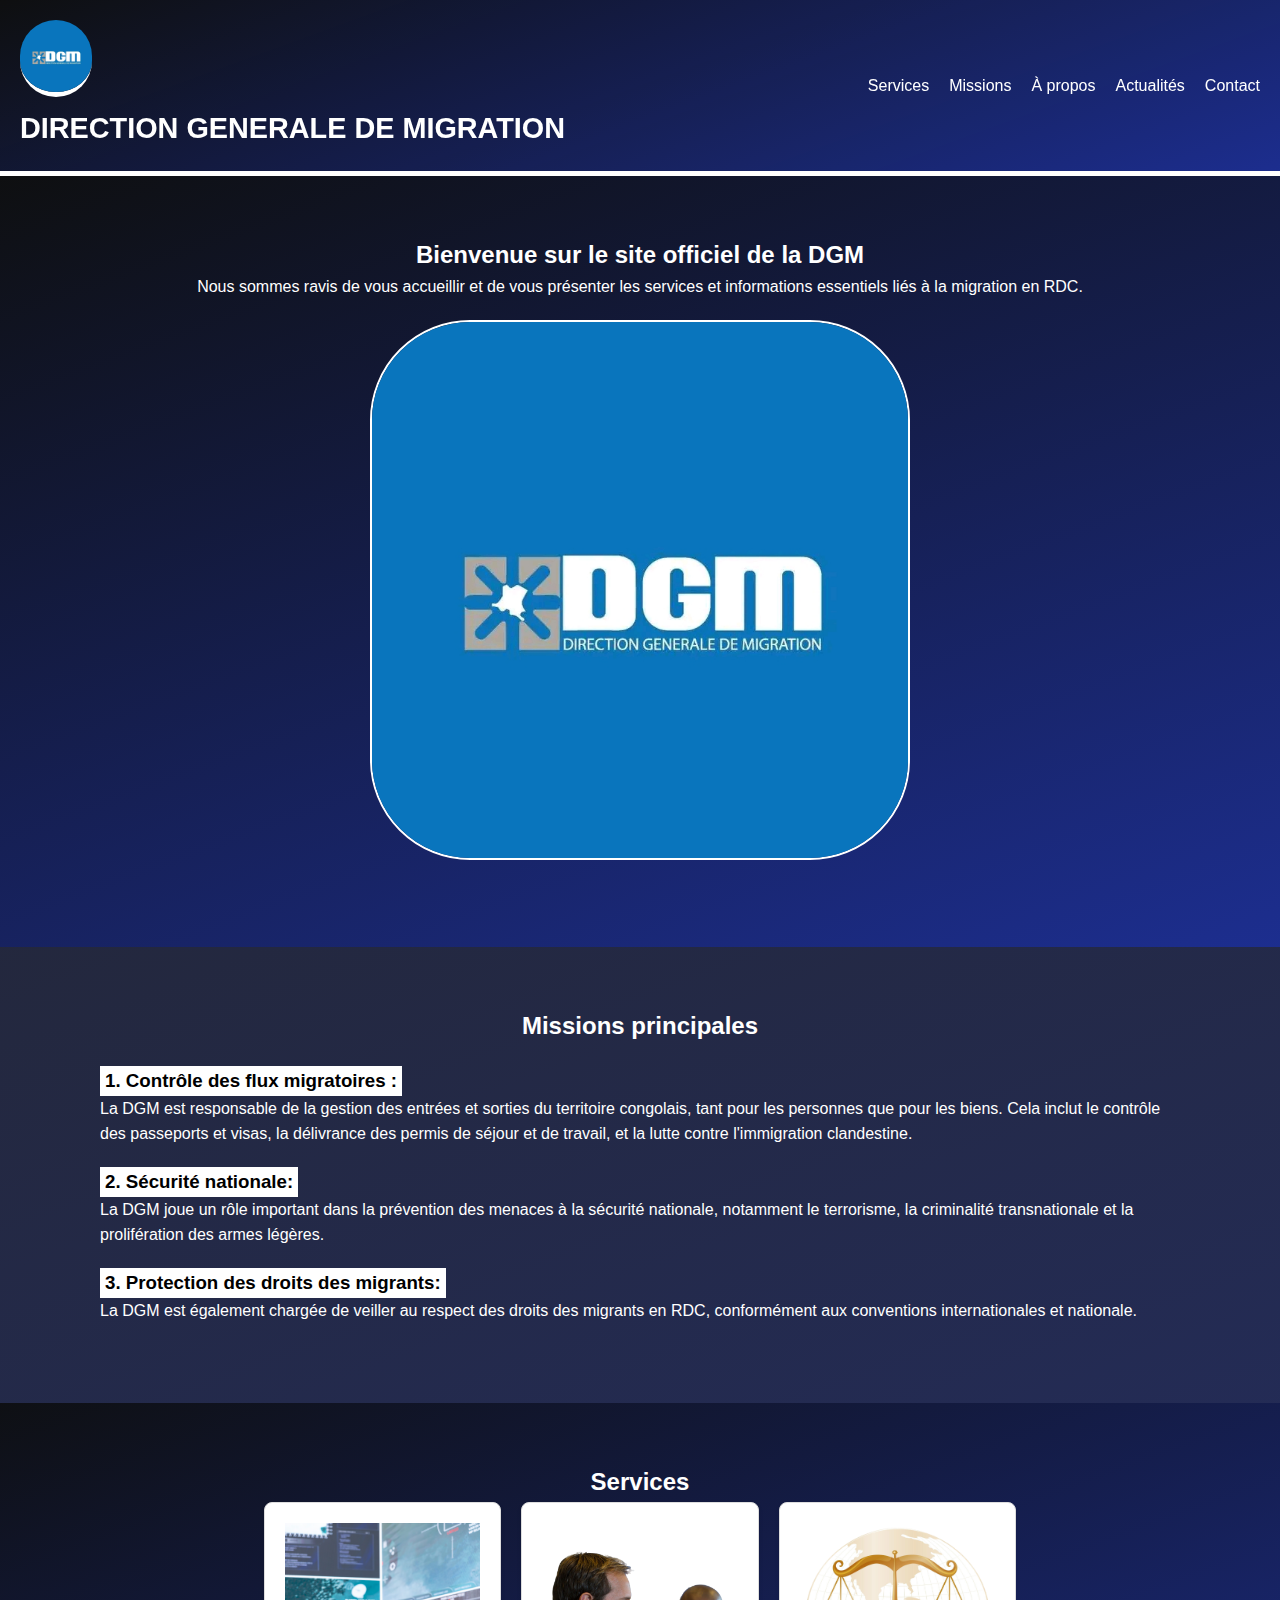
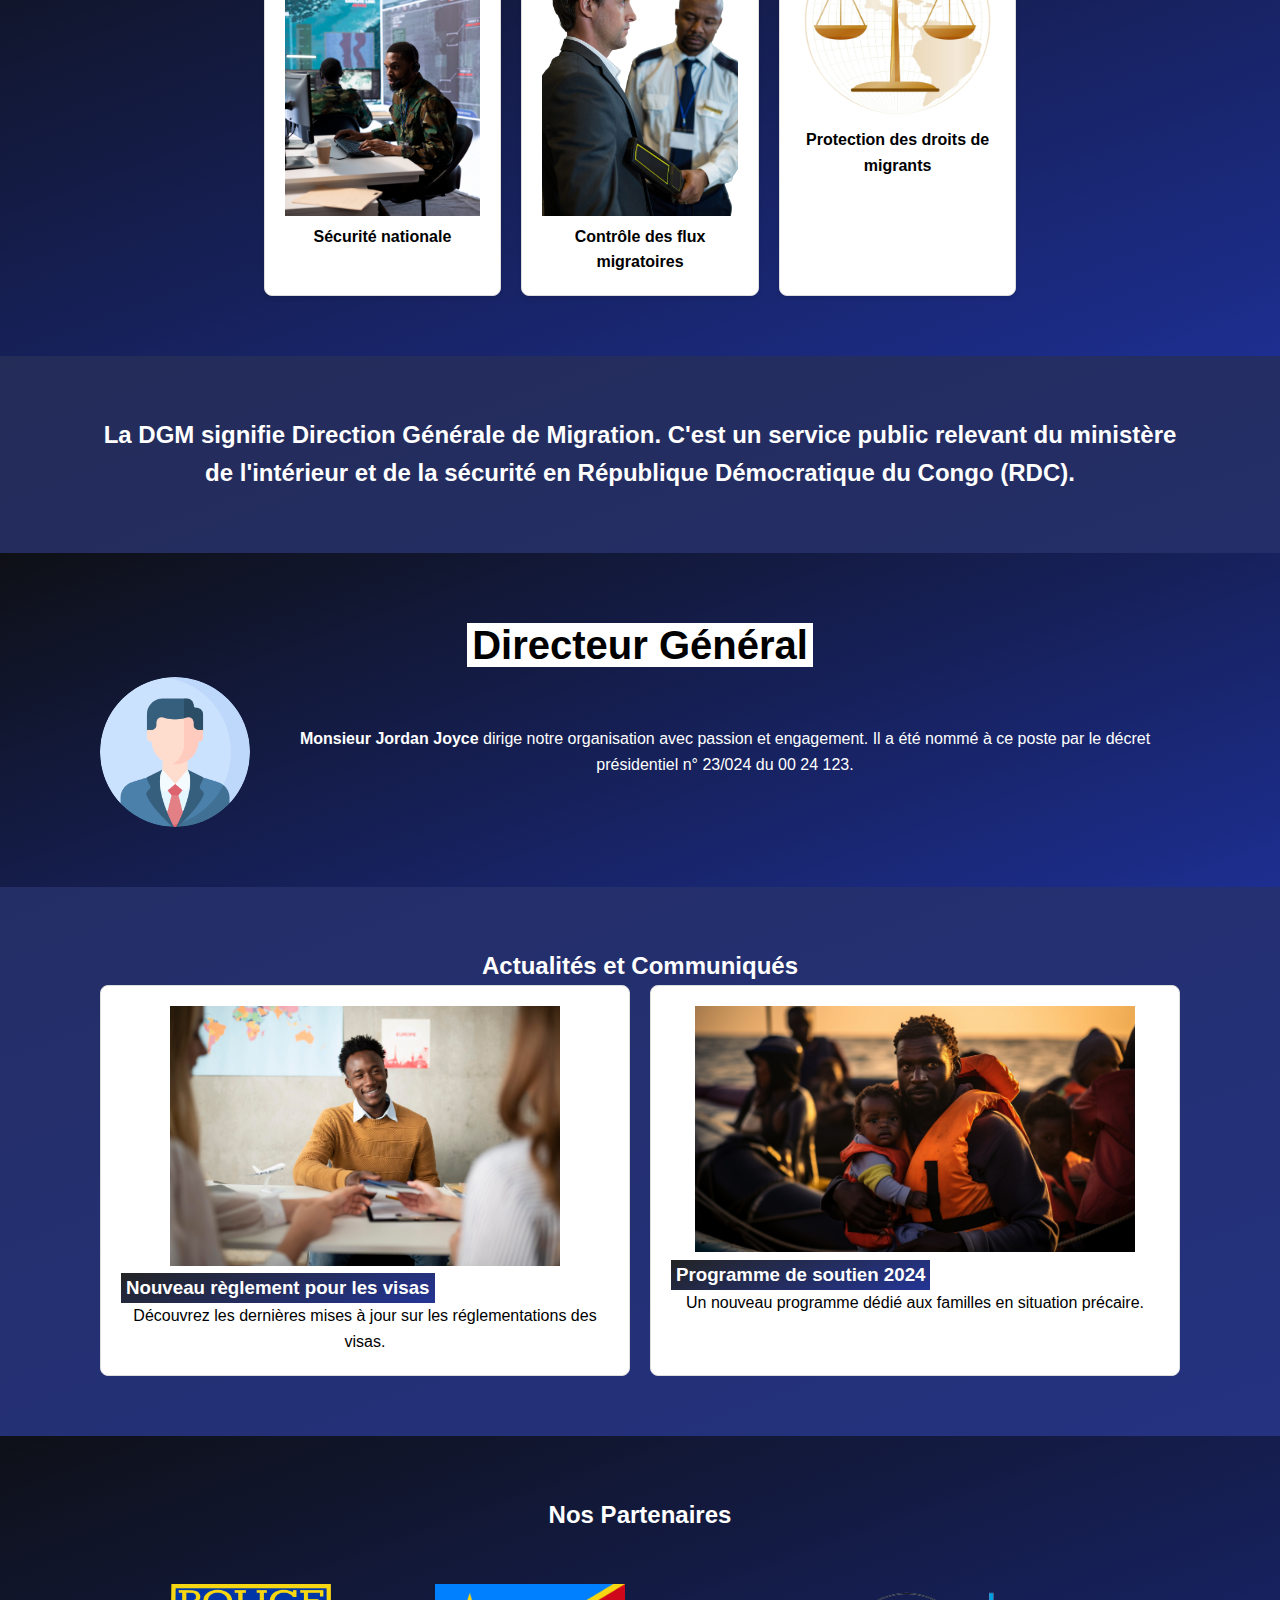
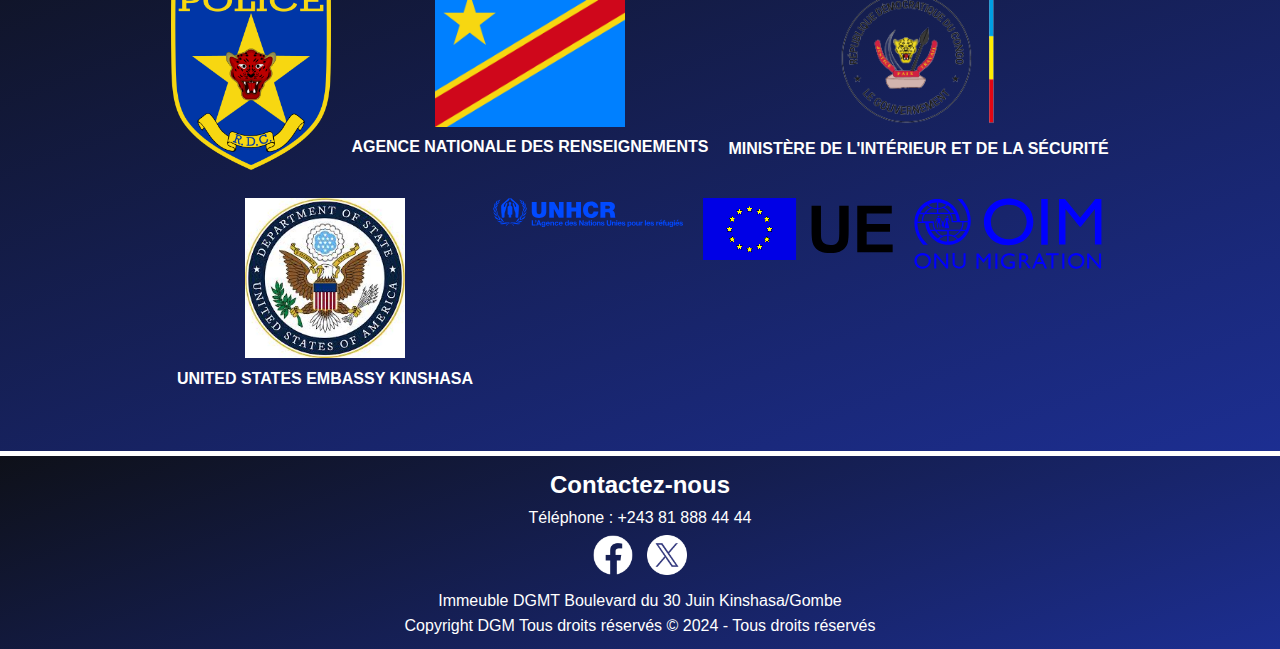
<file: index.html>
<!DOCTYPE html>
<html lang="fr">
<head>
    <meta charset="UTF-8">
    <meta name="viewport" content="width=device-width, initial-scale=1.0">
    <title>DGM_RDC</title>
    <link rel="stylesheet" href="style.css">
</head>
<body>
    
    <header>
        <div class="logo">
            <img src="logo_DGM.jpg" alt="Image Header" class="header-image">
            <h1>DIRECTION GENERALE DE MIGRATION</h1>
        </div>
        <nav id="navMenu" class="hidden">
            <ul>
                <li><a href="services.html">Services</a></li>
                <li><a href="missions.html">Missions</a></li>
                <li><a href="a_propos.html">À propos</a></li>
                <li><a href="actus.html">Actualités</a></li>
                <li><a href="contact.html">Contact</a></li>
            </ul>
        </nav>
        <div class="menu-toggle">
            <div class="bar"></div>
            <div class="bar"></div>
            <div class="bar"></div>
            <button class="menu-close" id="menuClose" style="display: none;">
                ✖
            </button>
        </div>
    </header>
    <!-- Section Présentation -->
    <section id="presentation" class="section">
        <h2>Bienvenue sur le  site officiel de la DGM</h2>
        <p>   
      Nous sommes ravis de vous accueillir et de vous présenter
      les services et informations essentiels liés à la migration en RDC.
        </p>
        <img src="DGM.png" alt="Présentation Migration" class="responsive-img">
    </section>

    <!-- Section Missions -->
    <section id="missions" class="section">
        <h2>Missions principales</h2>
        <ul class="mission-list">
            <li>
                <h3>1. Contrôle des flux migratoires :</h3>
                <p> La DGM est responsable de la gestion
                    des entrées et sorties du territoire congolais, tant pour les personnes que pour les biens.
                    Cela inclut le contrôle des passeports et visas, la délivrance des permis de séjour et
                    de travail, et la lutte contre l'immigration clandestine.</p>
            </li>
            <li>
                <h3>2. Sécurité nationale:</h3>
                <p>La DGM joue un rôle important
                    dans la prévention des menaces à la sécurité nationale,
                    notamment le terrorisme, la criminalité transnationale et la prolifération des armes légères.</p>
            </li>
            <li>
                <h3>3. Protection des droits des migrants:</h3>
                <p>La DGM est également chargée de veiller au respect
                    des droits des migrants en RDC, conformément aux conventions internationales et nationale.</p>
            </li>
        </ul>
    </section>

        <!-- Section Service Galerie avec animation sur les images -->
        <section id="galerie" class="section">
            <h2>Services</h2>
            <div class="gallery-container">
                <div class="image-card">
                    <img src="sec1.jpg" alt="Paysage 1">
                    <span class="service1">
                        <p>Sécurité nationale</p>
                    </span>
                </div>
                <div class="image-card">
                    <img src="Sec1.png" alt="Paysage 2">
                    <span class="service1">
                        <p> Contrôle des flux migratoires </p>
                    </span>
                </div>
                <div class="image-card">
                    <img src="droit.png" alt="Paysage 3">
                    <span class="service1">
                        <p> Protection des  droits de migrants </p>
                    </span>
                </div>
            </div>
        </section>

    <!-- Section À propos -->
    <section id="a-propos" class="section">
        <h2>La DGM signifie Direction Générale de Migration.
            C'est un service public relevant du ministère de l'intérieur et de la sécurité en République Démocratique du Congo (RDC).</h2>
       
    </section>

    <!-- Section Directeur Général -->
    <section id="directeur" class="section">
        <h2><span class="dg">Directeur Général</span></h2>
        <div class="directeur-container">
            <img src="profil.png" alt="Directeur Général" class="directeur-img">
            <p>
                <strong>Monsieur Jordan Joyce</strong> dirige notre organisation avec passion et engagement.
                Il a été nommé à ce poste par le décret présidentiel n° 23/024 du 00 24 123.
            </p>
        </div>
    </section>

    <!-- Section Actualités -->
    <section id="actualites" class="section">
        <h2>Actualités et Communiqués</h2>
        <div class="news-container">
            <div class="news-card">
                <a href="actus.html"><img src="info.jpg" alt="Actualité 1"></a>
                <span class="fond_actu">
                    <h3>Nouveau règlement pour les visas</h3>
                </span>
                <p>Découvrez les dernières mises à jour sur les réglementations des visas.</p>
            </div>
            <div class="news-card2">
                <a href="actus.html"><img src="controle2.jpg" alt="Actualité 2"></a>
                <span class="fond_actu">
                    <h3>Programme de soutien 2024</h3>
                </span>
                <p>Un nouveau programme dédié aux familles en situation précaire.</p>
            </div>
        </div>
    </section>

    <!-- Section Partenaires -->
    <section id="partenaires" class="section">
        <h2>Nos Partenaires</h2>
        <div class="partenaires-container">

        <div class="partenaires-container_1">
            <img src="Emblem_of_the_Congolese_National_Police_(DR_Congo).svg.png" alt="Partenaire 1">
        </div>
        <div class="partenaires-container_4">
            <img src="Flag_of_the_Democratic_Republic_of_the_Congo.svg.png" alt="Partenaire 2">
            <span class="nom_partenaire1">
                <p>
                    AGENCE NATIONALE
                    DES RENSEIGNEMENTS
                    </p>
            </span>
        </div>
        <div class="partenaires-container_1">
            <img src="min.png" alt="Partenaire 3">
            <span class="nom_partenaire1">
                <p>
                    MINISTÈRE DE L'INTÉRIEUR
                    ET DE LA SÉCURITÉ
                    </p>
            </span>
        </div>
        <div class="partenaires-container_1">
            <img src="images.jpeg" alt="Partenaire 4">
            <span class="nom_partenaire1">
                <p>
                    UNITED STATES EMBASSY
                    KINSHASA
                    </p>
            </span>
        </div>
        <div class="partenaires-container_3">
            <img src="FR-UNHCR-Blue (1).svg" alt="Partenaire 5">  
        </div>
        <div class="partenaires-container_2">
            <img src="logo-eu--fr.svg" alt="Partenaire 6">
        </div>
        <div class="partenaires-container_2">
            <img src="logofr (1).svg" alt="Partenaire 7">
        </div>
    </div>
    </section>

    <!-- Footer -->
    <footer>
        <h2>Contactez-nous</h2>
        <p>Téléphone : +243 81 888 44 44</p>
        <div class="social-links">
            <a href="https://www.facebook.com/dgmrdc "><img src="facebook (3).png" alt="Facebook"></a>
            <a href="#"><img src="twitter (3).png" alt="Twitter"></a>
        </div>
        <p>Immeuble DGMT Boulevard du 30 Juin
            Kinshasa/Gombe
            </p>
        <p>Copyright DGM Tous droits réservés © 2024 - Tous droits réservés</p>
    </footer>

    <script>
        // Gestion du menu hamburger
        const menuToggle = document.querySelector('.menu-toggle');
        const navLinks = document.querySelector('nav ul');
       
        menuToggle.addEventListener('click', () => {
            navLinks.classList.toggle('active');
        });

            // Masquer le menu avec l'icône de croix
    menuClose.addEventListener("click", () => {
        navMenu.classList.add("hidden");
        menuToggle.style.display = "block";
        menuClose.style.display = "none";
    });
    </script>
</body>
</html>
</file>
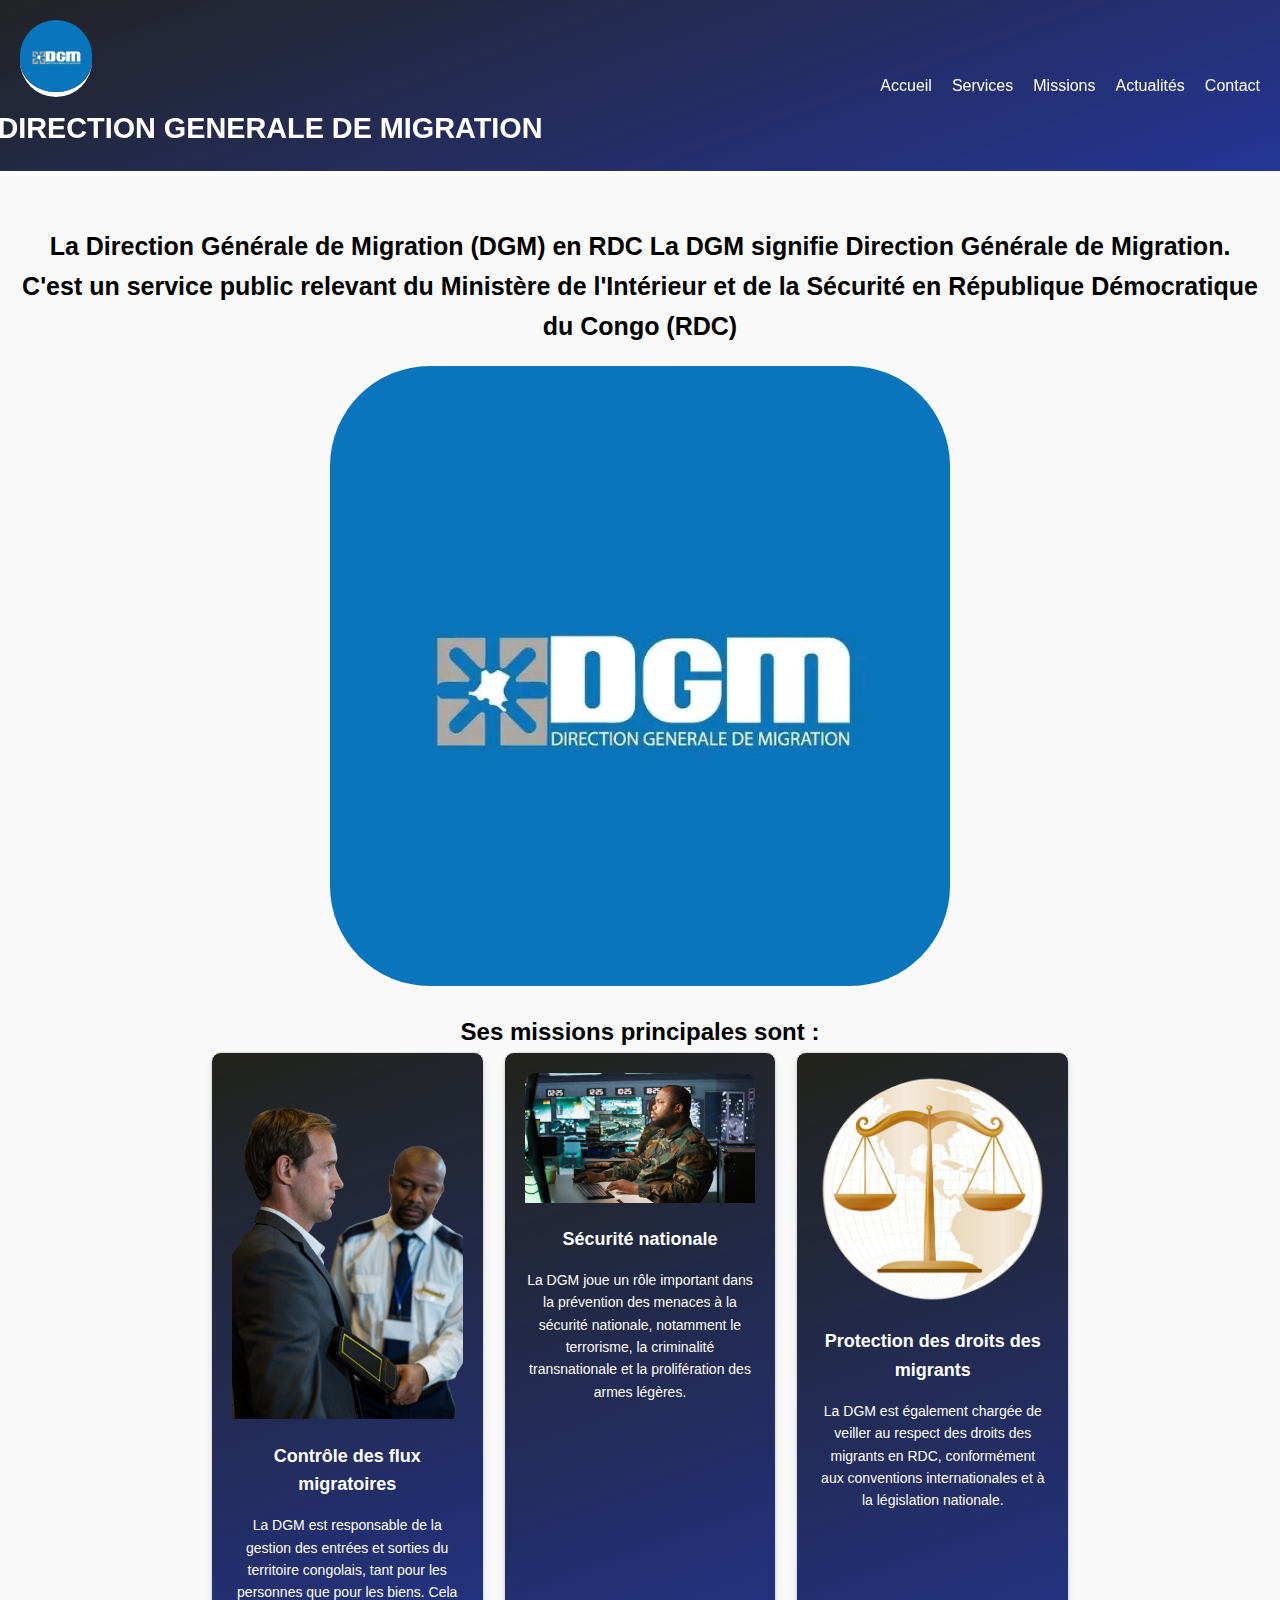
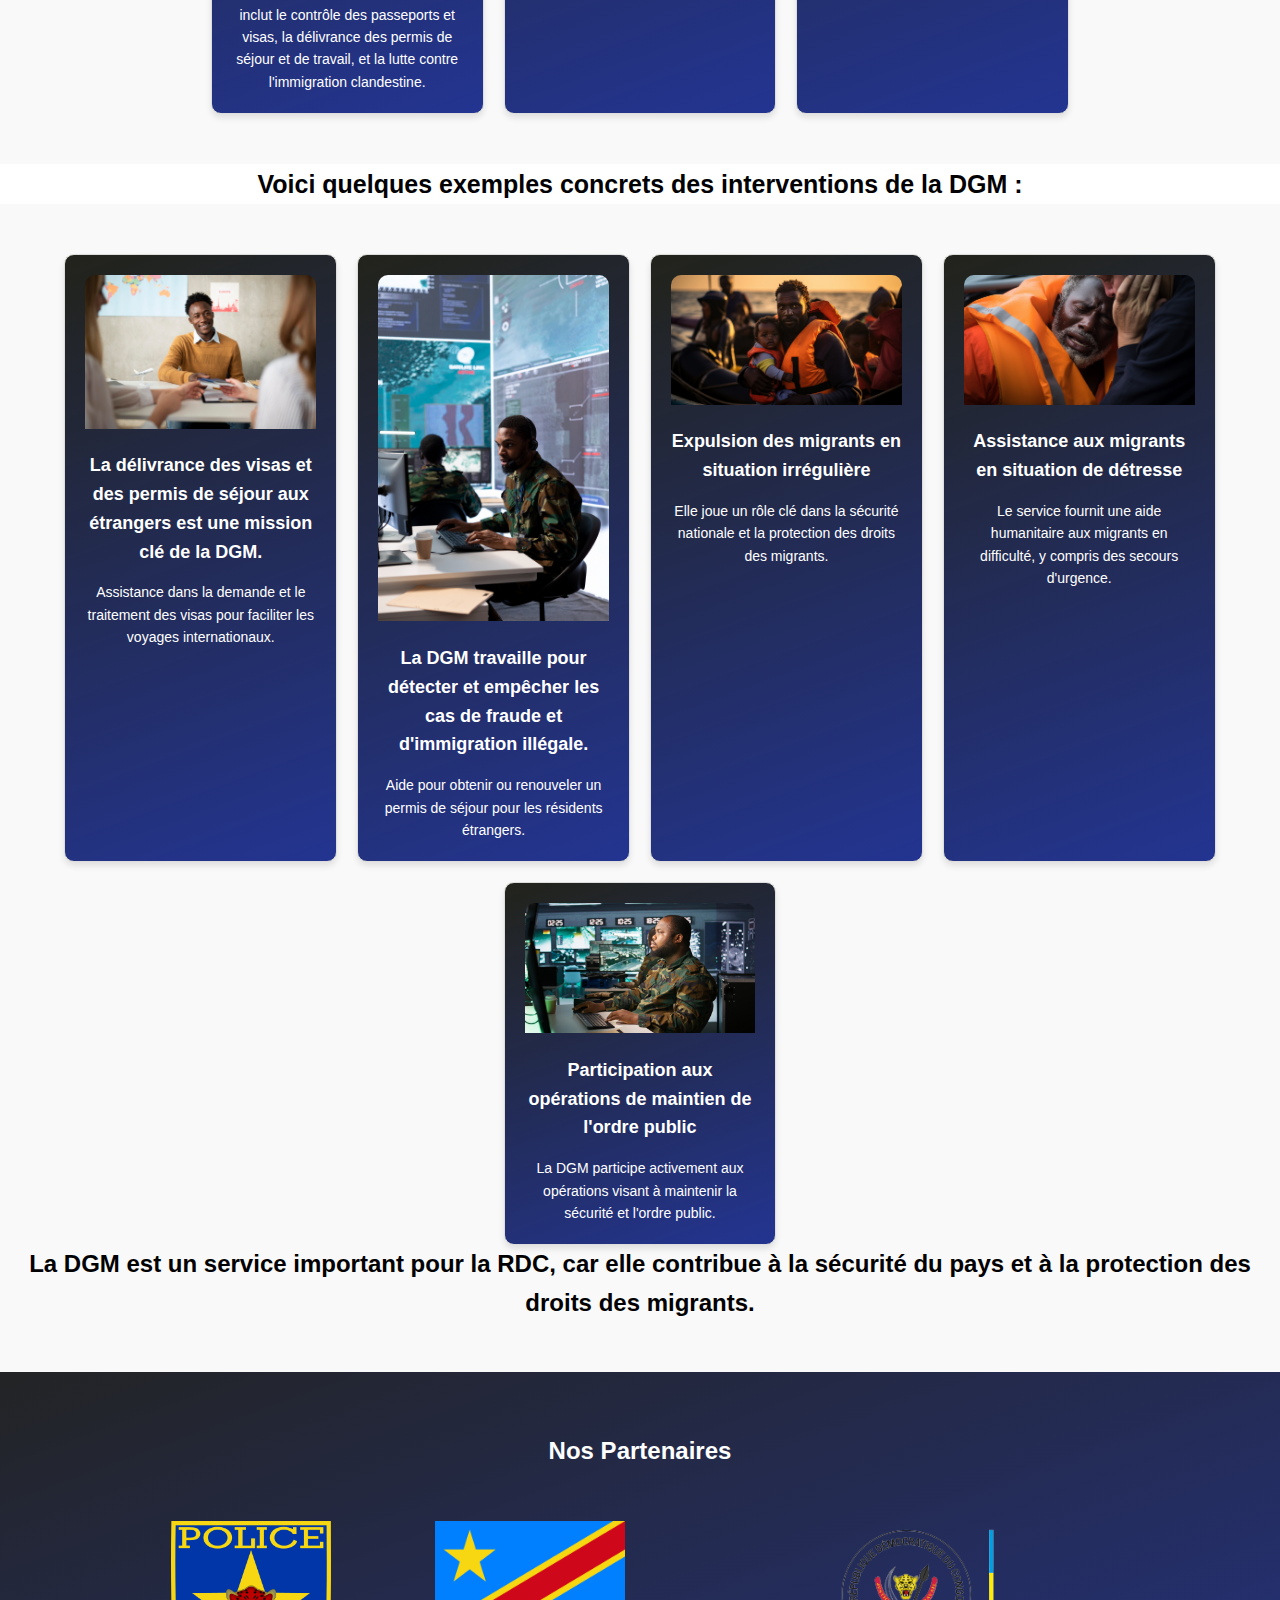
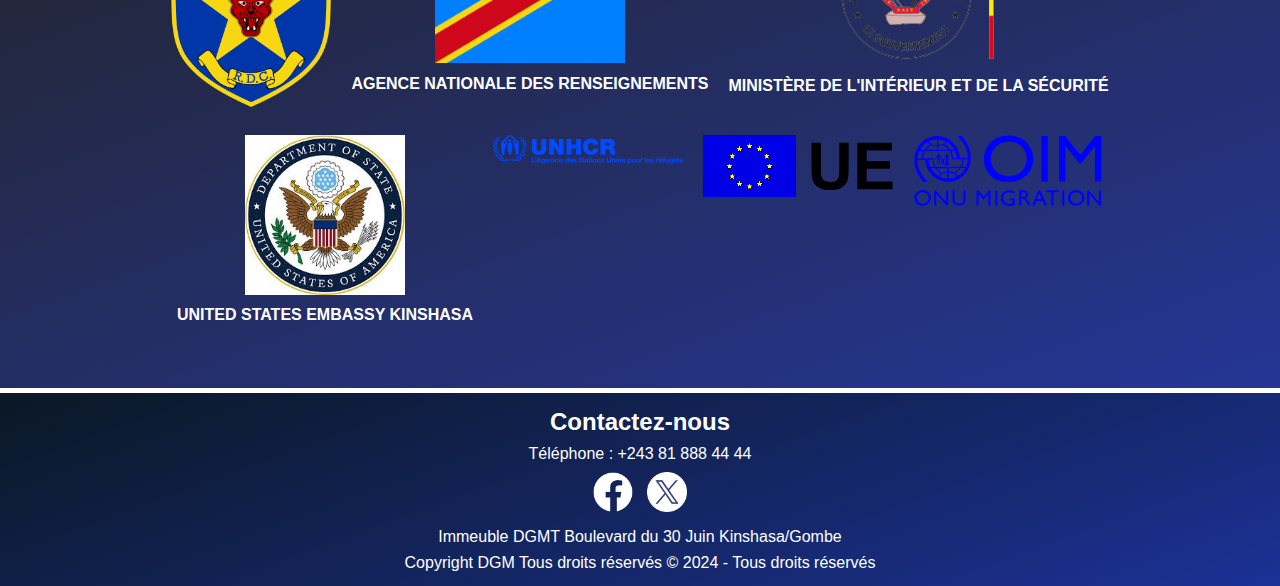
<file: a_propos.html>
<!DOCTYPE html>
<html lang="fr">

<head>
    <meta charset="UTF-8">
    <meta name="viewport" content="width=device-width, initial-scale=1.0">
    <title>A propos - DGM_Rdc</title>
    <link rel="stylesheet" href="a_propos.css">
</head>

<body>
    <header>
        <div class="logo">
            <img src="logo_DGM.jpg" alt="Image Header" class="header-image">
            <span class="titre_dgm">
                <h1>DIRECTION GENERALE DE MIGRATION</h1>
            </span>
        </div>
        <nav id="navMenu" class="hidden">
            <ul>
                <li><a href="index.html">Accueil</a></li>
                <li><a href="services.html">Services</a></li>
                <li><a href="missions.html">Missions</a></li>
                <li><a href="actus.html">Actualités</a></li>
                <li><a href="contact.html">Contact</a></li>
            </ul>
        </nav>
        <div class="menu-toggle">
            <div class="bar"></div>
            <div class="bar"></div>
            <div class="bar"></div>
            <button class="menu-close" id="menuClose" style="display: none;">
                ✖
            </button>
        </div>
    </header>

    <main>
        <section id="services" class="services-section">
            <h1>La Direction Générale de Migration (DGM) en RDC

                La DGM signifie Direction Générale de Migration. <br>
                 C'est un service public relevant du Ministère de l'Intérieur et de la Sécurité en République Démocratique du Congo (RDC)</h1>
                 <img src="DGM.png" alt="Présentation Migration" class="responsive-img">
                 <span class="missionDGM">
                    <h2>Ses missions principales sont :</h2>
                 </span>
            <div class="services-container">
                <!-- Service Controle -->
                <div class="service-card">
                    <img src="Sec1.png" alt="Contrôle des flux migratoires">
                    <h2>Contrôle des flux migratoires</h2>
                    <p>
                        La DGM est responsable de la gestion des entrées et sorties du territoire congolais,
                        tant pour les personnes que pour les biens.
                        Cela inclut le contrôle des passeports et visas,
                        la délivrance des permis de séjour et de travail, et la lutte contre l'immigration clandestine. 
                    </p>
                </div>

                <!-- Mission sécurité -->
                <div class="service-card">
                    <img src="sec4.jpg" alt="Sécurité nationale">
                    <h2>Sécurité nationale</h2>
                    <p>
                        La DGM joue un rôle important dans la prévention des menaces à la sécurité nationale,
                        notamment le terrorisme, la criminalité transnationale et la prolifération des armes légères.
                    </p>
                </div>

                <!-- Mission Protection -->
                <div class="service-card">
                    <img src="droit.png" alt="Protection des droits des migrants">
                    <h2>Protection des droits des migrants</h2>
                    <p>
                        La DGM est également chargée de veiller au respect des droits des migrants en RDC,
                        conformément aux conventions internationales et à la législation nationale.
                    </p>
                </div>
                
            </div>
        </section>

        <h1>Voici quelques exemples concrets des interventions de la DGM :</h1>
        <section id="services" class="services-section">
            <div class="services-container">
                <!-- Mission délivrance Visa -->
                <div class="service-card">
                    <img src="info.jpg" alt="Visa application process" class="responsive-image">
                    <h2>La délivrance des visas et des permis de séjour aux étrangers est une mission clé de la DGM.</h2>
                    <p>
                        Assistance dans la demande et le traitement des visas pour faciliter les voyages internationaux.
                    </p>
                </div>

                <!-- Mission lutte contre la fraude -->
                <div class="service-card">
                    <img src="sec1.jpg" alt="Document verification" class="responsive-image">
                    <h2>La DGM travaille pour détecter et empêcher les cas de fraude et d'immigration illégale.</h2>
                    <p>
                        Aide pour obtenir ou renouveler un permis de séjour pour les résidents étrangers.
                    </p>
                </div>

                <!-- Expulsion des migrants en situation irrégulière -->
                <div class="service-card">
                    <img src="controle2.jpg" alt="National security and migrants' rights" class="responsive-image">
                    <h2>Expulsion des migrants en situation irrégulière</h2>
                    <p>
                        Elle joue un rôle clé dans la sécurité nationale et la protection des droits des migrants.
                    </p>
                </div>

                <!-- Assistance aux migrants -->
                <div class="service-card">
                    <img src="AssistanceRefugie.jpg" alt="Assistance to migrants" class="responsive-image">
                    <h2>Assistance aux migrants en situation de détresse</h2>
                    <p>
                        Le service fournit une aide humanitaire aux migrants en difficulté, y compris des secours d'urgence.
                    </p>
                </div>

                <!-- Participation aux opérations de maintien de l'ordre -->
                <div class="service-card">
                    
                   <img src="sec4.jpg" alt="Public order operation" class="responsive-image">
                    <h2>Participation aux opérations de maintien de l'ordre public</h2>
                    <p>
                        La DGM participe activement aux opérations visant à maintenir la sécurité et l'ordre public.
                    </p>
                </div>
            </div>
            <span class="importance-dgm">
                <h2>La DGM est un service important pour la RDC,
                    car elle contribue à la sécurité du pays et à la protection des droits des migrants.</h2>
            </span>
        </section>
    </main>

     <!-- Section Partenaires -->
     <section id="partenaires" class="section">
        <h2>Nos Partenaires</h2>
        <div class="partenaires-container">

        <div class="partenaires-container_1">
            <img src="Emblem_of_the_Congolese_National_Police_(DR_Congo).svg.png" alt="Partenaire 1">
        </div>
        <div class="partenaires-container_4">
            <img src="Flag_of_the_Democratic_Republic_of_the_Congo.svg.png" alt="Partenaire 2">
            <span class="nom_partenaire1">
                <p>
                    AGENCE NATIONALE
                    DES RENSEIGNEMENTS
                    </p>
            </span>
        </div>
        <div class="partenaires-container_1">
            <img src="min.png" alt="Partenaire 3">
            <span class="nom_partenaire1">
                <p>
                    MINISTÈRE DE L'INTÉRIEUR
                    ET DE LA SÉCURITÉ
                    </p>
            </span>
        </div>
        <div class="partenaires-container_1">
            <img src="images.jpeg" alt="Partenaire 4">
            <span class="nom_partenaire1">
                <p>
                    UNITED STATES EMBASSY
                    KINSHASA
                    </p>
            </span>
        </div>
        <div class="partenaires-container_3">
            <img src="FR-UNHCR-Blue (1).svg" alt="Partenaire 5">  
        </div>
        <div class="partenaires-container_2">
            <img src="logo-eu--fr.svg" alt="Partenaire 6">
        </div>
        <div class="partenaires-container_2">
            <img src="logofr (1).svg" alt="Partenaire 7">
        </div>
    </div>
    </section>

    <!-- Footer -->
    <footer>
        <h2>Contactez-nous</h2>
        <p>Téléphone : +243 81 888 44 44</p>
        <div class="social-links">
            <a href="https://www.facebook.com/dgmrdc "><img src="facebook (3).png" alt="Facebook"></a>
            <a href="#"><img src="twitter (3).png" alt="Twitter"></a>
        </div>
        <p>Immeuble DGMT Boulevard du 30 Juin
            Kinshasa/Gombe
            </p>
        <p>Copyright DGM Tous droits réservés © 2024 - Tous droits réservés</p>
    </footer>

</body>
<script>
        // Gestion du menu hamburger
        const menuToggle = document.querySelector('.menu-toggle');
        const navLinks = document.querySelector('nav ul');
       
        menuToggle.addEventListener('click', () => {
            navLinks.classList.toggle('active');
        });

            // Masquer le menu avec l'icône de croix
    menuClose.addEventListener("click", () => {
        navMenu.classList.add("hidden");
        menuToggle.style.display = "block";
        menuClose.style.display = "none";
    });
</script>

</html>
</file>
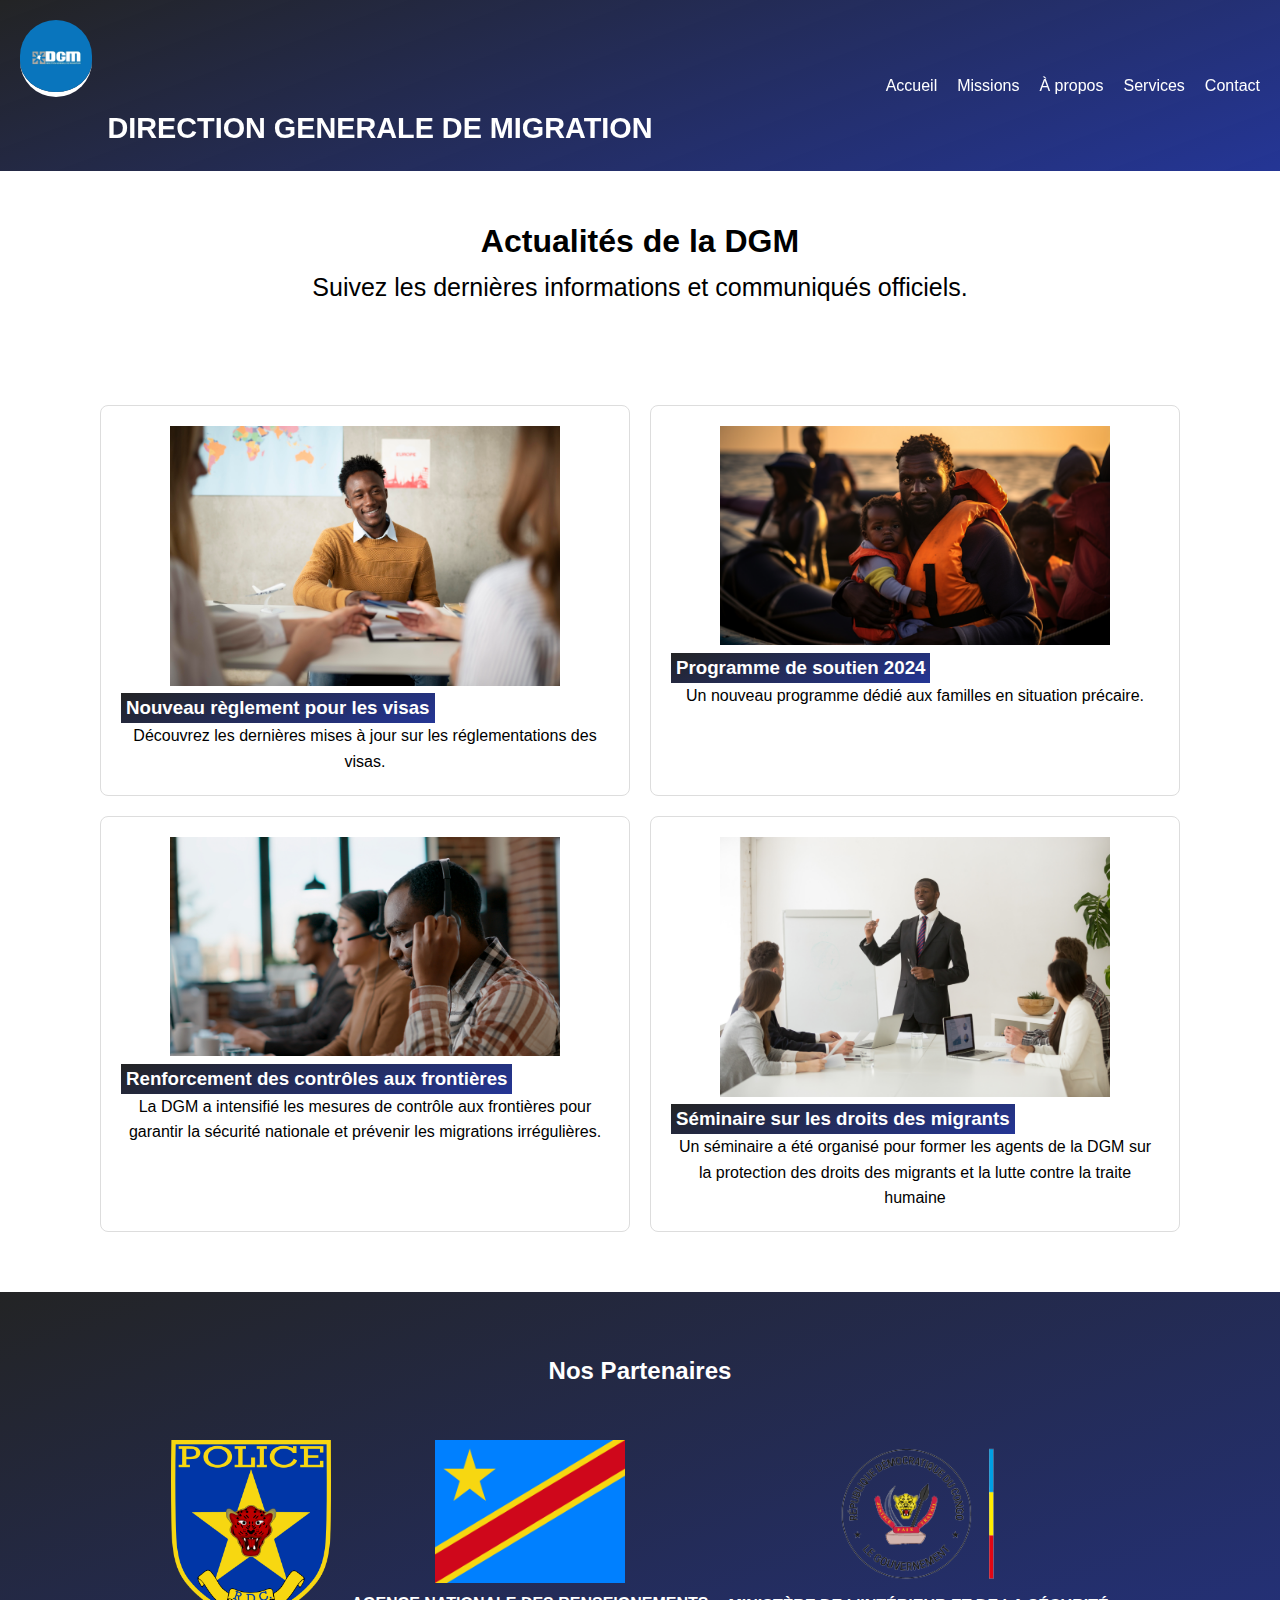
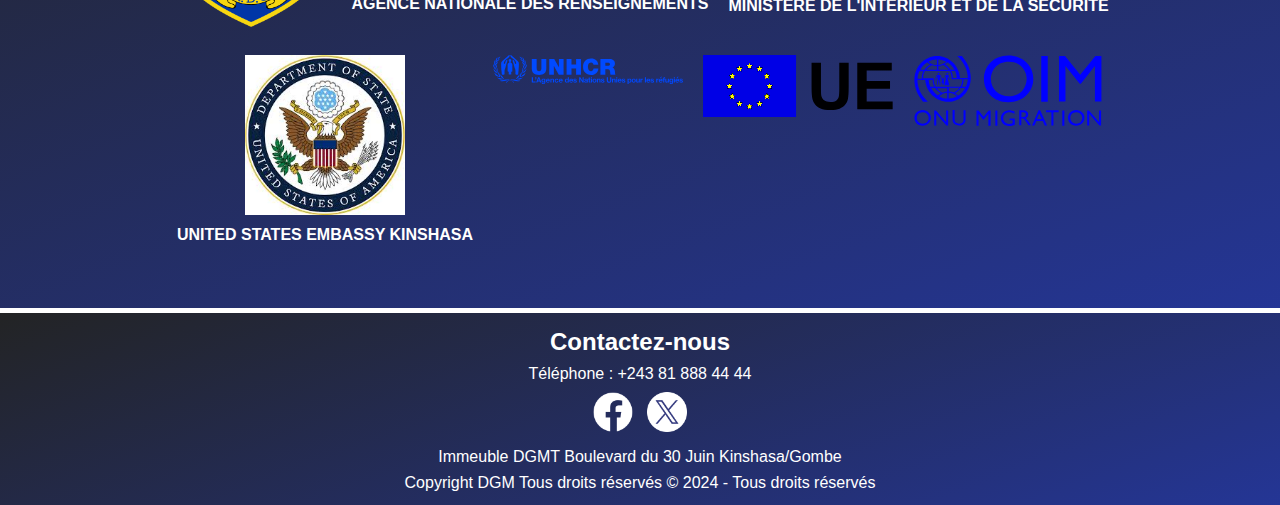
<file: actus.html>
<!DOCTYPE html>
<html lang="fr">
<head>
    <meta charset="UTF-8">
    <meta name="viewport" content="width=device-width, initial-scale=1.0">
    <title>Actualités - DGM_Rdc</title>
    <link rel="stylesheet" href="actualites.css">
</head>
<body>
    <header>
        <div class="logo">
            <img src="logo_DGM.jpg" alt="Image Header" class="header-image">
            <h1>DIRECTION GENERALE DE MIGRATION</h1>
        </div>
        <nav id="navMenu" class="hidden">
            <ul>
                <li><a href="index.html">Accueil</a></li>
                <li><a href="missions.html">Missions</a></li>
                <li><a href="a_propos.html">À propos</a></li>
                <li><a href="services.html">Services</a></li>
                <li><a href="contact.html">Contact</a></li>
            </ul>
        </nav>
        <div class="menu-toggle">
            <div class="bar"></div>
            <div class="bar"></div>
            <div class="bar"></div>
            <button class="menu-close" id="menuClose" style="display: none;">
                ✖
            </button>
        </div>
    </header>

    
    <span class="txt_actu">
        <h1>Actualités de la DGM</h1>
        <p>Suivez les dernières informations et communiqués officiels.</p>
    </span>

    <!-- Section Actualités -->
    <section id="actualites" class="section">
        <h2>Actualités et Communiqués</h2>
        <div class="news-container">
            <div class="news-card">
                <img src="info.jpg" alt="Actualité 1">
                <h3>Nouveau règlement pour les visas</h3>
                <p>Découvrez les dernières mises à jour sur les réglementations des visas.</p>
            </div>
            <div class="news-card2">
                <img src="controle2.jpg" alt="Actualité 2">
                <h3>Programme de soutien 2024</h3>
                <p>Un nouveau programme dédié aux familles en situation précaire.</p>
            </div>

            <div class="news-container">
                <div class="news-card">
                    <img src="sec2.jpg" alt="Opération aux frontières" class="news-img">
                    <h3>Renforcement des contrôles aux frontières</h3>
                    <p>La DGM a intensifié les mesures de contrôle aux frontières pour garantir la sécurité
                         nationale et prévenir les migrations irrégulières.</p>
                </div>
                <div class="news-card2">
                    <img src="formation.jpg"Séminaire de formation" class="news-img">
                    <h3>Séminaire sur les droits des migrants</h3>
                    <p>Un séminaire a été organisé pour former les agents de la DGM sur
                         la protection des droits des migrants et la lutte contre la traite humaine</p>
                </div>

        </div>
    </section>

    <!-- Section Partenaires -->
    <section id="partenaires" class="section">
        <h2>Nos Partenaires</h2>
        <div class="partenaires-container">

        <div class="partenaires-container_1">
            <img src="Emblem_of_the_Congolese_National_Police_(DR_Congo).svg.png" alt="Partenaire 1">
        </div>
        <div class="partenaires-container_4">
            <img src="Flag_of_the_Democratic_Republic_of_the_Congo.svg.png" alt="Partenaire 2">
            <span class="nom_partenaire1">
                <p>
                    AGENCE NATIONALE
                    DES RENSEIGNEMENTS
                    </p>
            </span>
        </div>
        <div class="partenaires-container_1">
            <img src="min.png" alt="Partenaire 3">
            <span class="nom_partenaire1">
                <p>
                    MINISTÈRE DE L'INTÉRIEUR
                    ET DE LA SÉCURITÉ
                    </p>
            </span>
        </div>
        <div class="partenaires-container_1">
            <img src="images.jpeg" alt="Partenaire 4">
            <span class="nom_partenaire1">
                <p>
                    UNITED STATES EMBASSY
                    KINSHASA
                    </p>
            </span>
        </div>
        <div class="partenaires-container_3">
            <img src="FR-UNHCR-Blue (1).svg" alt="Partenaire 5">  
        </div>
        <div class="partenaires-container_2">
            <img src="logo-eu--fr.svg" alt="Partenaire 6">
        </div>
        <div class="partenaires-container_2">
            <img src="logofr (1).svg" alt="Partenaire 7">
        </div>
    </div>
    </section>

    <!-- Footer -->
    <footer>
        <h2>Contactez-nous</h2>
        <p>Téléphone : +243 81 888 44 44</p>
        <div class="social-links">
            <a href="#"><img src="facebook (3).png" alt="Facebook"></a>
            <a href="#"><img src="twitter (3).png" alt="Twitter"></a>
        </div>
        <p>Immeuble DGMT Boulevard du 30 Juin
            Kinshasa/Gombe
            </p>
        <p>Copyright DGM Tous droits réservés © 2024 - Tous droits réservés</p>
    </footer>

    <script>
        // Gestion du menu hamburger
        const menuToggle = document.querySelector('.menu-toggle');
        const navLinks = document.querySelector('nav ul');
       
        menuToggle.addEventListener('click', () => {
            navLinks.classList.toggle('active');
        });

            // Masquer le menu avec l'icône de croix
    menuClose.addEventListener("click", () => {
        navMenu.classList.add("hidden");
        menuToggle.style.display = "block";
        menuClose.style.display = "none";
    });
    </script>
</body>
</html>
</file>
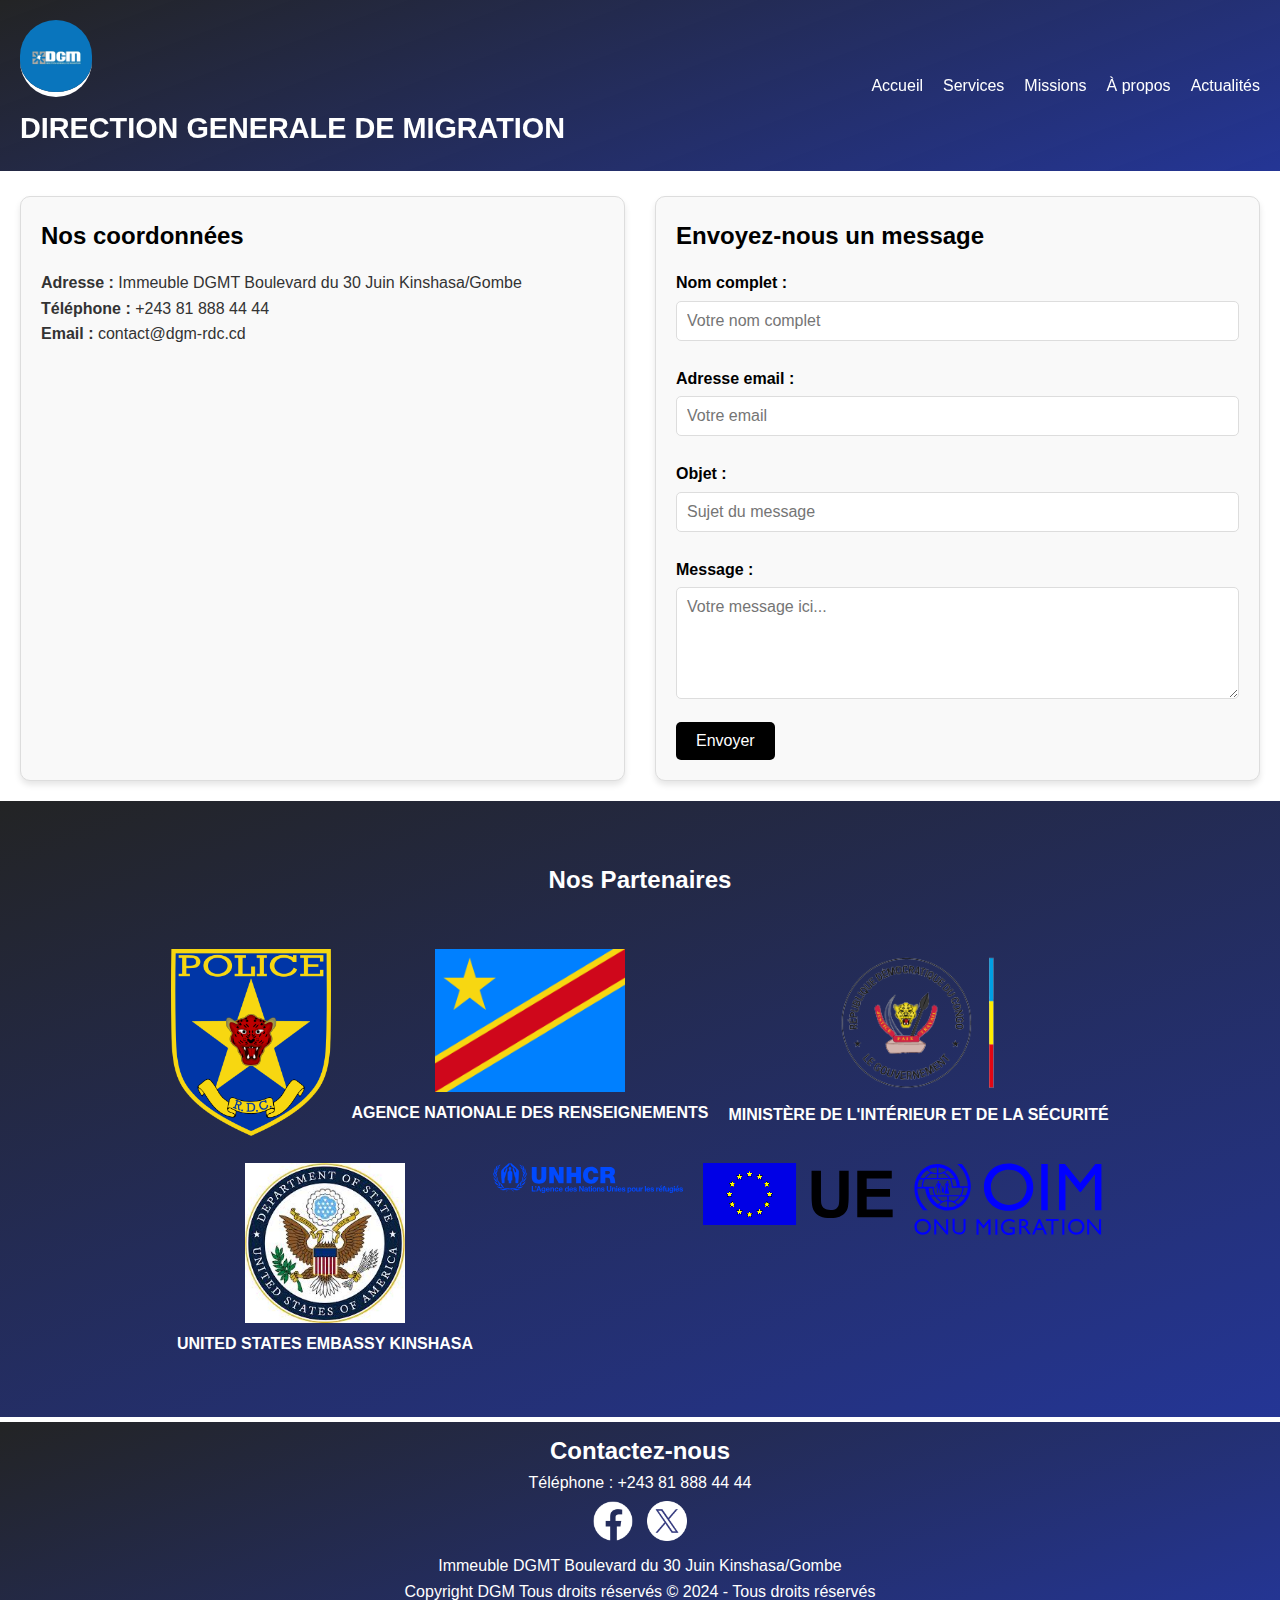
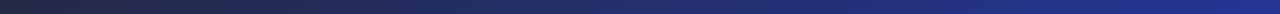
<file: contact.html>
<!DOCTYPE html>
<html lang="fr">

<head>
    <meta charset="UTF-8">
    <meta name="viewport" content="width=device-width, initial-scale=1.0">
    <title>Contact - DGM_Rdc</title>
    <link rel="stylesheet" href="contact.css">
</head>

<body>
    <header>
        <div class="logo">
            <img src="logo_DGM.jpg" alt="Image Header" class="header-image">
            <h1>DIRECTION GENERALE DE MIGRATION</h1>
        </div>
        <nav id="navMenu" class="hidden">
            <ul>
                <li><a href="index.html">Accueil</a></li>
                <li><a href="services.html">Services</a></li>
                <li><a href="missions.html">Missions</a></li>
                <li><a href="a_propos.html">À propos</a></li>
                <li><a href="actus.html">Actualités</a></li>
            </ul>
        </nav>
        <div class="menu-toggle">
            <div class="bar"></div>
            <div class="bar"></div>
            <div class="bar"></div>
            <button class="menu-close" id="menuClose" style="display: none;">
                ✖
            </button>
        </div>
    </header>

    
    <main class="contact-container">
        <div class="contact-info">
            <h2>Nos coordonnées</h2>
            <p><strong>Adresse :</strong> Immeuble DGMT Boulevard du 30 Juin Kinshasa/Gombe</p>
            <p><strong>Téléphone :</strong> +243 81 888 44 44</p>
            <p><strong>Email :</strong> contact@dgm-rdc.cd</p>
        </div>

        <div class="contact-form">
            <h2>Envoyez-nous un message</h2>
            <form action="GestionRequetePHP.php" method="post">
                <label for="name">Nom complet :</label>
                <input type="text" id="name" name="name" placeholder="Votre nom complet" required>

                <label for="email">Adresse email :</label>
                <input type="email" id="email" name="email" placeholder="Votre email" required>

                <label for="subject">Objet :</label>
                <input type="text" id="subject" name="subject" placeholder="Sujet du message" required>

                <label for="message">Message :</label>
                <textarea id="message" name="message" rows="5" placeholder="Votre message ici..." required></textarea>

                <button type="submit">Envoyer</button>
            </form>
        </div>
    </main>
     <!-- Section Partenaires -->
     <section id="partenaires" class="section">
        <h2>Nos Partenaires</h2>
        <div class="partenaires-container">

        <div class="partenaires-container_1">
            <img src="Emblem_of_the_Congolese_National_Police_(DR_Congo).svg.png" alt="Partenaire 1">
        </div>
        <div class="partenaires-container_4">
            <img src="Flag_of_the_Democratic_Republic_of_the_Congo.svg.png" alt="Partenaire 2">
            <span class="nom_partenaire1">
                <p>
                    AGENCE NATIONALE
                    DES RENSEIGNEMENTS
                    </p>
            </span>
        </div>
        <div class="partenaires-container_1">
            <img src="min.png" alt="Partenaire 3">
            <span class="nom_partenaire1">
                <p>
                    MINISTÈRE DE L'INTÉRIEUR
                    ET DE LA SÉCURITÉ
                    </p>
            </span>
        </div>
        <div class="partenaires-container_1">
            <img src="images.jpeg" alt="Partenaire 4">
            <span class="nom_partenaire1">
                <p>
                    UNITED STATES EMBASSY
                    KINSHASA
                    </p>
            </span>
        </div>
        <div class="partenaires-container_3">
            <img src="FR-UNHCR-Blue (1).svg" alt="Partenaire 5">  
        </div>
        <div class="partenaires-container_2">
            <img src="logo-eu--fr.svg" alt="Partenaire 6">
        </div>
        <div class="partenaires-container_2">
            <img src="logofr (1).svg" alt="Partenaire 7">
        </div>
    </div>
    </section>

    <!-- Footer -->
    <footer>
        <h2>Contactez-nous</h2>
        <p>Téléphone : +243 81 888 44 44</p>
        <div class="social-links">
            <a href="https://www.facebook.com/dgmrdc "><img src="facebook (3).png" alt="Facebook"></a>
            <a href="#"><img src="twitter (3).png" alt="Twitter"></a>
        </div>
        <p>Immeuble DGMT Boulevard du 30 Juin
            Kinshasa/Gombe
            </p>
        <p>Copyright DGM Tous droits réservés © 2024 - Tous droits réservés</p>
    </footer>

</body>
<script>
        // Gestion du menu hamburger
        const menuToggle = document.querySelector('.menu-toggle');
        const navLinks = document.querySelector('nav ul');
       
        menuToggle.addEventListener('click', () => {
            navLinks.classList.toggle('active');
        });

            // Masquer le menu avec l'icône de croix
    menuClose.addEventListener("click", () => {
        navMenu.classList.add("hidden");
        menuToggle.style.display = "block";
        menuClose.style.display = "none";
    });
</script>

</html>
</file>
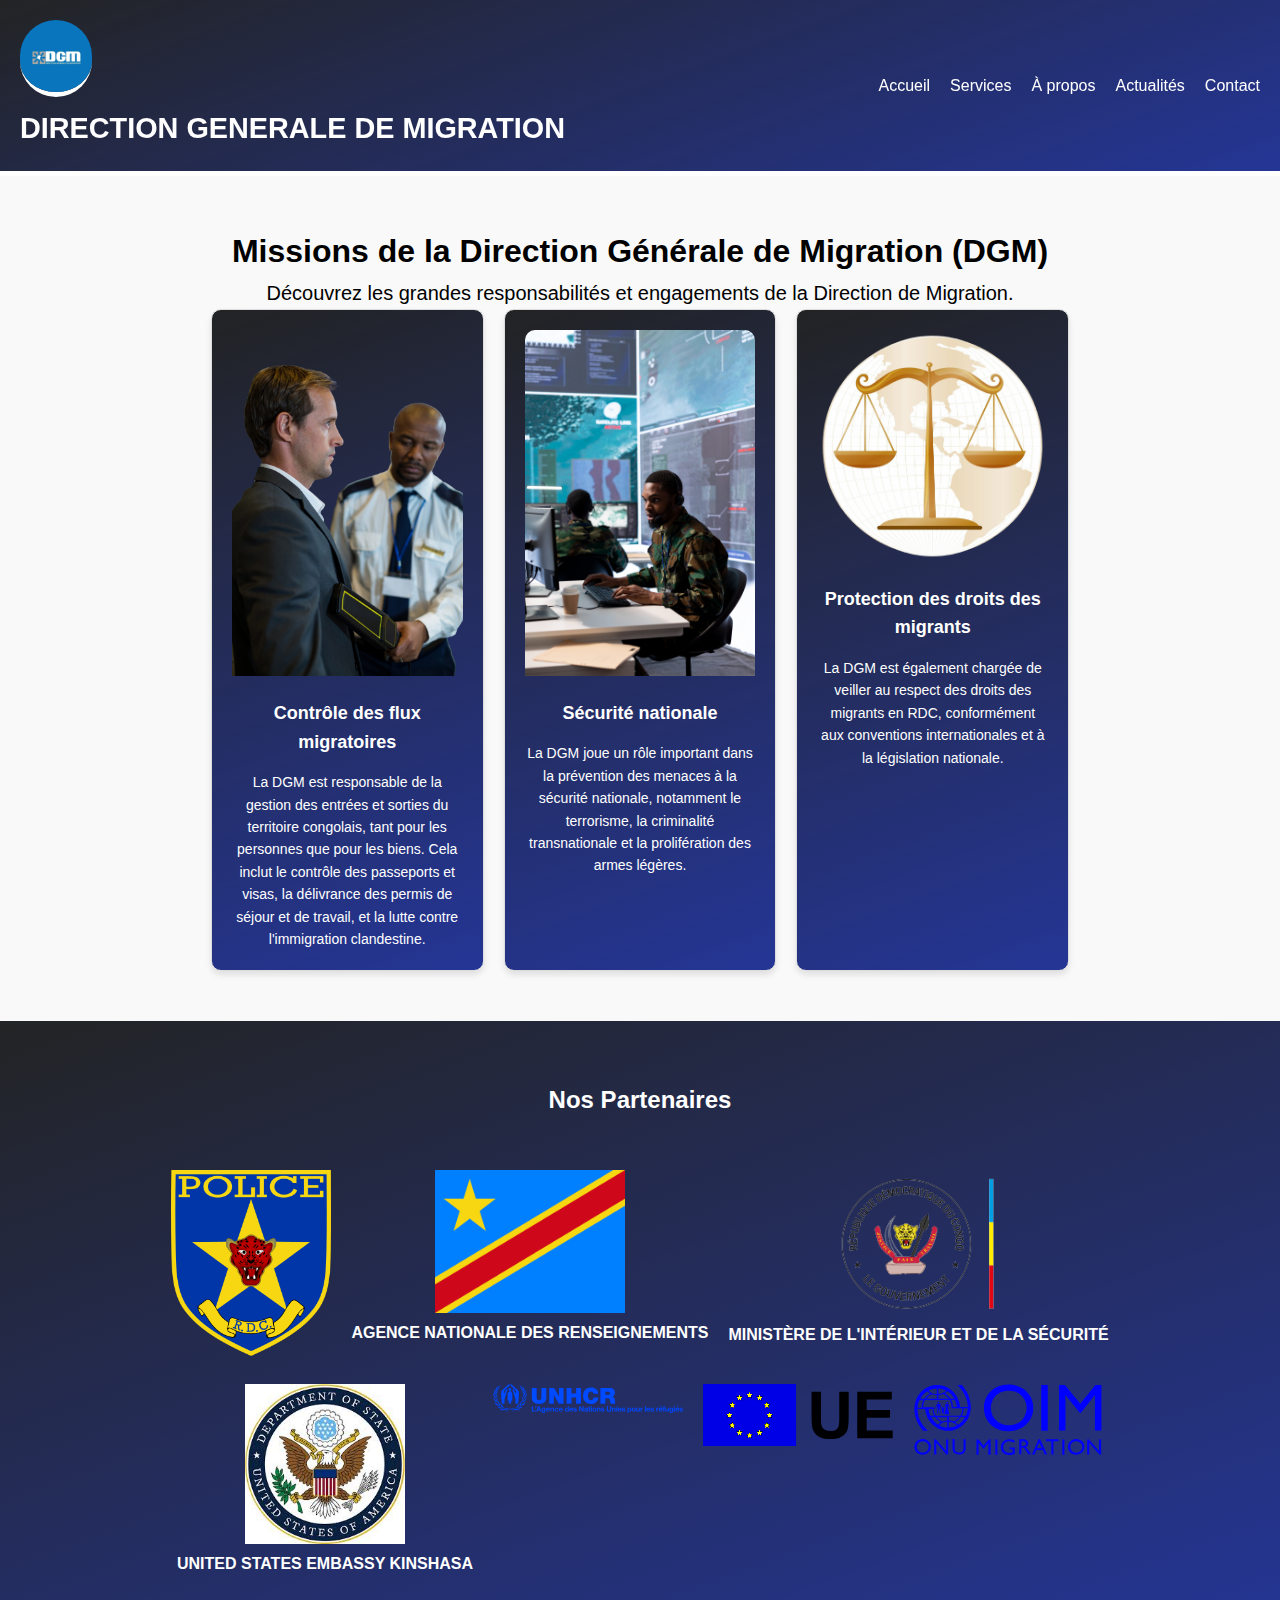
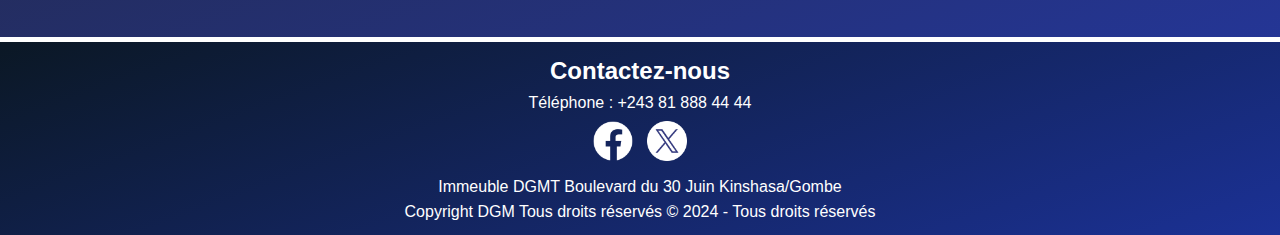
<file: missions.html>
<!DOCTYPE html>
<html lang="fr">

<head>
    <meta charset="UTF-8">
    <meta name="viewport" content="width=device-width, initial-scale=1.0">
    <title>Missions - DGM_Rdc</title>
    <link rel="stylesheet" href="missions.css">
</head>

<body>
    <header>
        <div class="logo">
            <img src="logo_DGM.jpg" alt="Image Header" class="header-image">
            <h1>DIRECTION GENERALE DE MIGRATION</h1>
        </div>
        <nav id="navMenu" class="hidden">
            <ul>
                <li><a href="index.html">Accueil</a></li>
                <li><a href="services.html">Services</a></li>
                <li><a href="a_propos.html">À propos</a></li>
                <li><a href="actus.html">Actualités</a></li>
                <li><a href="contact.html">Contact</a></li>
            </ul>
        </nav>
        <div class="menu-toggle">
            <div class="bar"></div>
            <div class="bar"></div>
            <div class="bar"></div>
            <button class="menu-close" id="menuClose" style="display: none;">
                ✖
            </button>
        </div>
    </header>
    <main>
        <section id="services" class="services-section">
            <h1>Missions de la Direction Générale de Migration (DGM)</h1>
           <span class="texte_missions">
            <p>Découvrez les grandes responsabilités et engagements de la Direction de Migration.</p>
           </span>
            <div class="services-container">
                <!-- Service Controle -->
                <div class="service-card">
                    <img src="Sec1.png" alt="Contrôle des flux migratoires">
                    <h2>Contrôle des flux migratoires</h2>
                    <p>
                        La DGM est responsable de la gestion des entrées et sorties du territoire congolais,
                        tant pour les personnes que pour les biens.
                        Cela inclut le contrôle des passeports et visas,
                        la délivrance des permis de séjour et de travail, et la lutte contre l'immigration clandestine. 
                    </p>
                </div>

                <!-- Mission sécurité -->
                <div class="service-card">
                    <img src="sec1.jpg" alt="Sécurité nationale">
                    <h2>Sécurité nationale</h2>
                    <p>
                        La DGM joue un rôle important dans la prévention des menaces à la sécurité nationale,
                        notamment le terrorisme, la criminalité transnationale et la prolifération des armes légères.
                    </p>
                </div>

                <!-- Mission Protection -->
                <div class="service-card">
                    <img src="droit.png" alt="Protection des droits des migrants">
                    <h2>Protection des droits des migrants</h2>
                    <p>
                        La DGM est également chargée de veiller au respect des droits des migrants en RDC,
                        conformément aux conventions internationales et à la législation nationale.
                    </p>
                </div>
            </div>
        </section>
    </main>
 <!-- Section Partenaires -->
 <section id="partenaires" class="section">
    <h2>Nos Partenaires</h2>
    <div class="partenaires-container">

    <div class="partenaires-container_1">
        <img src="Emblem_of_the_Congolese_National_Police_(DR_Congo).svg.png" alt="Partenaire 1">
    </div>
    <div class="partenaires-container_4">
        <img src="Flag_of_the_Democratic_Republic_of_the_Congo.svg.png" alt="Partenaire 2">
        <span class="nom_partenaire1">
            <p>
                AGENCE NATIONALE
                DES RENSEIGNEMENTS
                </p>
        </span>
    </div>
    <div class="partenaires-container_1">
        <img src="min.png" alt="Partenaire 3">
        <span class="nom_partenaire1">
            <p>
                MINISTÈRE DE L'INTÉRIEUR
                ET DE LA SÉCURITÉ
                </p>
        </span>
    </div>
    <div class="partenaires-container_1">
        <img src="images.jpeg" alt="Partenaire 4">
        <span class="nom_partenaire1">
            <p>
                UNITED STATES EMBASSY
                KINSHASA
                </p>
        </span>
    </div>
    <div class="partenaires-container_3">
        <img src="FR-UNHCR-Blue (1).svg" alt="Partenaire 5">  
    </div>
    <div class="partenaires-container_2">
        <img src="logo-eu--fr.svg" alt="Partenaire 6">
    </div>
    <div class="partenaires-container_2">
        <img src="logofr (1).svg" alt="Partenaire 7">
    </div>
</div>
</section>
 <!-- Footer -->
    <footer>
        <h2>Contactez-nous</h2>
        <p>Téléphone : +243 81 888 44 44</p>
        <div class="social-links">
            <a href="https://www.facebook.com/dgmrdc "><img src="facebook (3).png" alt="Facebook"></a>
            <a href="#"><img src="twitter (3).png" alt="Twitter"></a>
        </div>
        <p>Immeuble DGMT Boulevard du 30 Juin
            Kinshasa/Gombe
            </p>
        <p>Copyright DGM Tous droits réservés © 2024 - Tous droits réservés</p>
    </footer>
</body>
<script>
        // Gestion du menu hamburger
        const menuToggle = document.querySelector('.menu-toggle');
        const navLinks = document.querySelector('nav ul');
       
        menuToggle.addEventListener('click', () => {
            navLinks.classList.toggle('active');
        });

            // Masquer le menu avec l'icône de croix
    menuClose.addEventListener("click", () => {
        navMenu.classList.add("hidden");
        menuToggle.style.display = "block";
        menuClose.style.display = "none";
    });
</script>

</html>
</file>
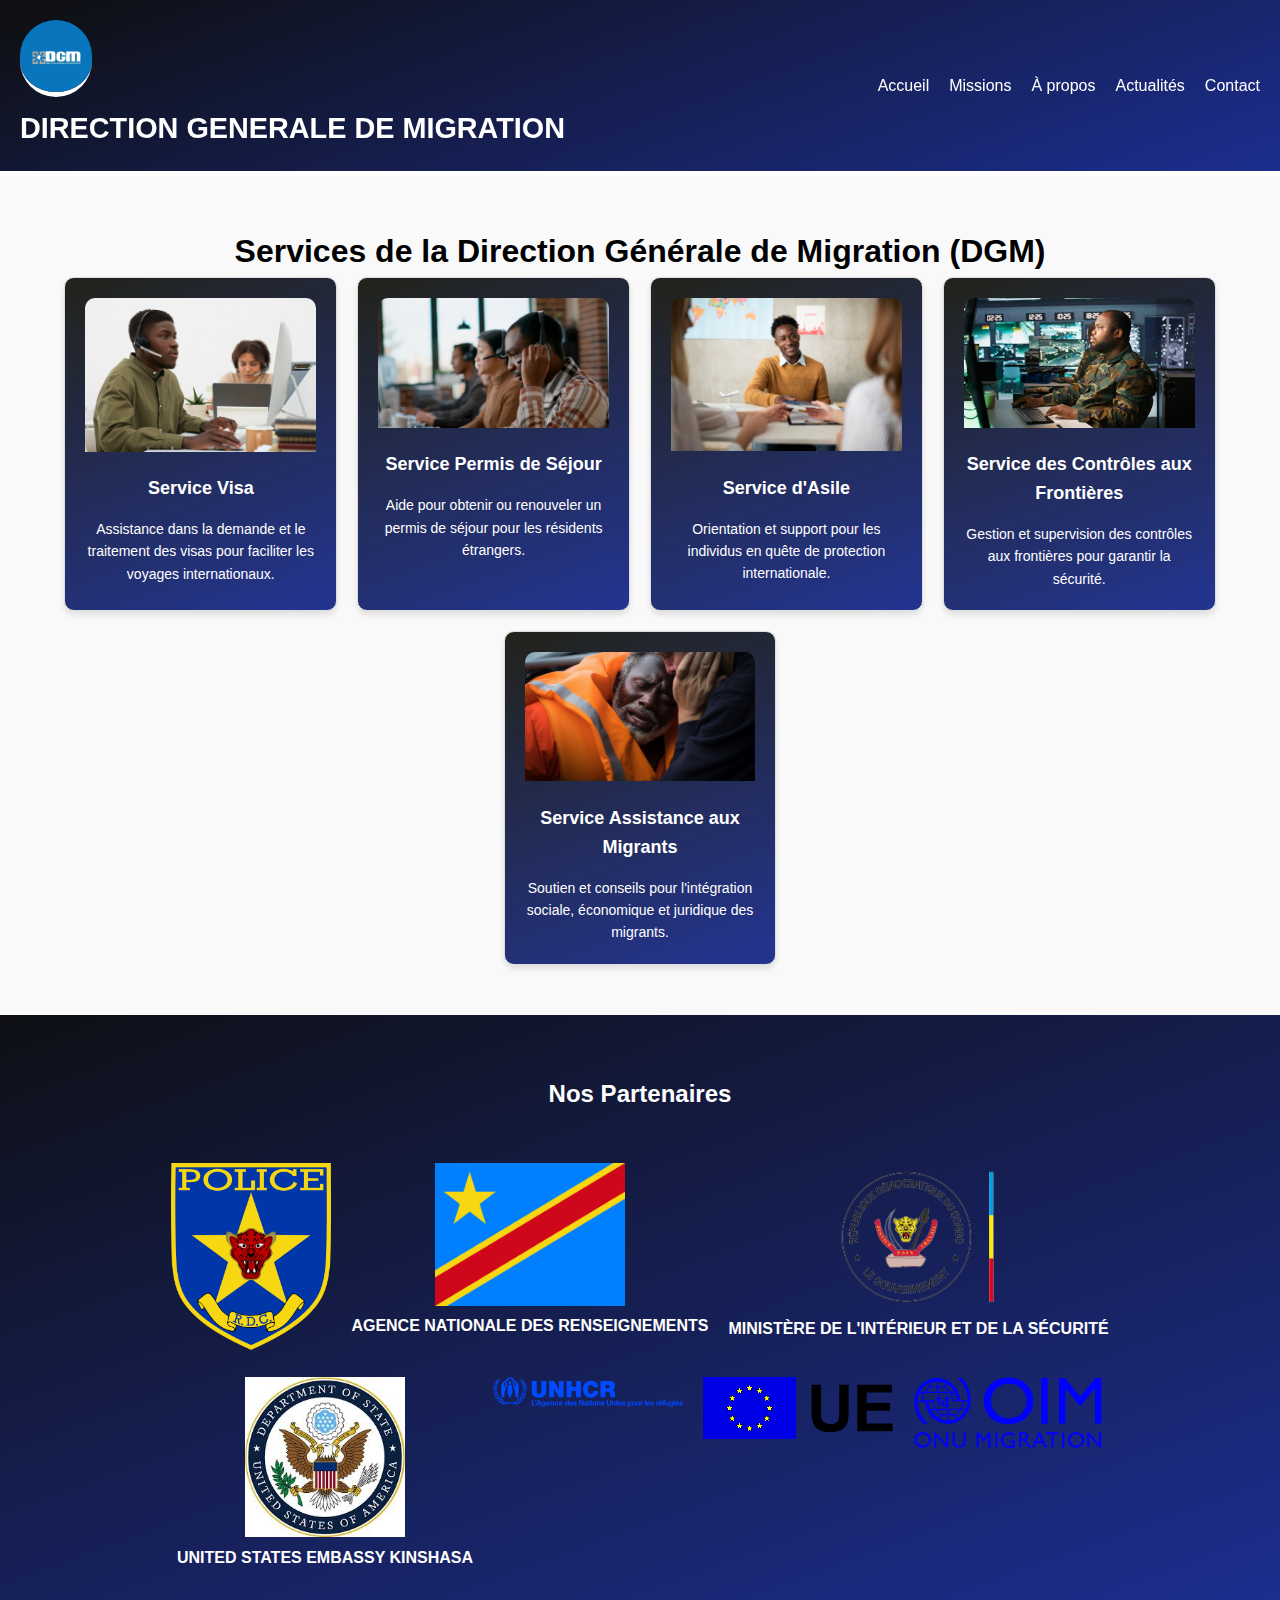
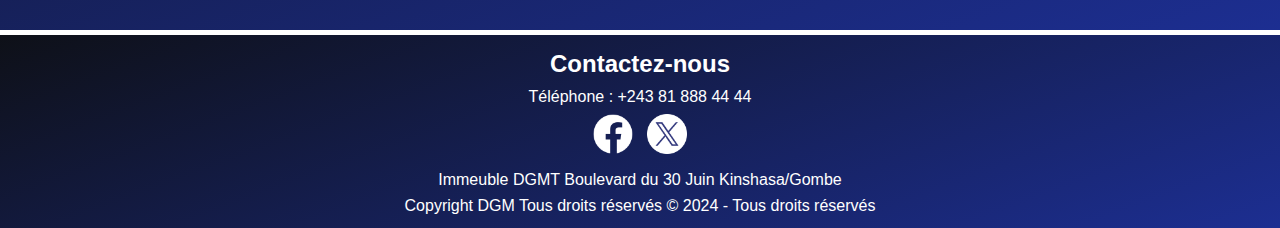
<file: services.html>
<!DOCTYPE html>
<html lang="fr">

<head>
    <meta charset="UTF-8">
    <meta name="viewport" content="width=device-width, initial-scale=1.0">
    <title>Services - DGM_Rdc</title>
    <link rel="stylesheet" href="services.css">
</head>

<body>
    <header>
        <div class="logo">
            <img src="logo_DGM.jpg" alt="Image Header" class="header-image">
            <h1>DIRECTION GENERALE DE MIGRATION</h1>
        </div>
        <nav id="navMenu" class="hidden">
            <ul>
                <li><a href="index.html">Accueil</a></li>
                <li><a href="missions.html">Missions</a></li>
                <li><a href="a_propos.html">À propos</a></li>
                <li><a href="actus.html">Actualités</a></li>
                <li><a href="contact.html">Contact</a></li>
            </ul>
        </nav>
        <div class="menu-toggle">
            <div class="bar"></div>
            <div class="bar"></div>
            <div class="bar"></div>
            <button class="menu-close" id="menuClose" style="display: none;">
                ✖
            </button>
        </div>
    </header>

    <main>
        <section id="services" class="services-section">
            <span class="color_titre">
                <h1>Services de la Direction Générale de Migration (DGM)</h1>
            </span>
            <div class="services-container">
                <!-- Service Visa -->
                <div class="service-card">
                    <img src="serviceVisa.jpg" alt="Service Visa">
                    <h2>Service Visa</h2>
                    <p>
                        Assistance dans la demande et le traitement des visas pour faciliter les voyages internationaux.
                    </p>
                </div>

                <!-- Service de Permis de Séjour -->
                <div class="service-card">
                    <img src="sec2.jpg" alt="Service Permis de Séjour">
                    <h2>Service Permis de Séjour</h2>
                    <p>
                        Aide pour obtenir ou renouveler un permis de séjour pour les résidents étrangers.
                    </p>
                </div>

                <!-- Service d'Asile -->
                <div class="service-card">
                    <img src="info.jpg" alt="Service Asile">
                    <h2>Service d'Asile</h2>
                    <p>
                        Orientation et support pour les individus en quête de protection internationale.
                    </p>
                </div>

                <!-- Service des Contrôles aux Frontières -->
                <div class="service-card">
                    <img src="sec4.jpg" alt="Service Contrôles aux Frontières">
                    <h2>Service des Contrôles aux Frontières</h2>
                    <p>
                        Gestion et supervision des contrôles aux frontières pour garantir la sécurité.
                    </p>
                </div>

                <!-- Service d'Assistance aux Migrants -->
                <div class="service-card">
                    <img src="AssistanceRefugie.jpg" alt="Service Assistance aux Migrants">
                    <h2>Service Assistance aux Migrants</h2>
                    <p>
                        Soutien et conseils pour l'intégration sociale, économique et juridique des migrants.
                    </p>
                </div>
            </div>
        </section>
    </main>

     <!-- Section Partenaires -->
     <section id="partenaires" class="section">
        <h2>Nos Partenaires</h2>
        <div class="partenaires-container">

        <div class="partenaires-container_1">
            <img src="Emblem_of_the_Congolese_National_Police_(DR_Congo).svg.png" alt="Partenaire 1">
        </div>
        <div class="partenaires-container_4">
            <img src="Flag_of_the_Democratic_Republic_of_the_Congo.svg.png" alt="Partenaire 2">
            <span class="nom_partenaire1">
                <p>
                    AGENCE NATIONALE
                    DES RENSEIGNEMENTS
                    </p>
            </span>
        </div>
        <div class="partenaires-container_1">
            <img src="min.png" alt="Partenaire 3">
            <span class="nom_partenaire1">
                <p>
                    MINISTÈRE DE L'INTÉRIEUR
                    ET DE LA SÉCURITÉ
                    </p>
            </span>
        </div>
        <div class="partenaires-container_1">
            <img src="images.jpeg" alt="Partenaire 4">
            <span class="nom_partenaire1">
                <p>
                    UNITED STATES EMBASSY
                    KINSHASA
                    </p>
            </span>
        </div>
        <div class="partenaires-container_3">
            <img src="FR-UNHCR-Blue (1).svg" alt="Partenaire 5">  
        </div>
        <div class="partenaires-container_2">
            <img src="logo-eu--fr.svg" alt="Partenaire 6">
        </div>
        <div class="partenaires-container_2">
            <img src="logofr (1).svg" alt="Partenaire 7">
        </div>
    </div>
    </section>

    <!-- Footer -->
    <footer>
        <h2>Contactez-nous</h2>
        <p>Téléphone : +243 81 888 44 44</p>
        <div class="social-links">
            <a href="https://www.facebook.com/dgmrdc "><img src="facebook (3).png" alt="Facebook"></a>
            <a href="#"><img src="twitter (3).png" alt="Twitter"></a>
        </div>
        <p>Immeuble DGMT Boulevard du 30 Juin
            Kinshasa/Gombe
            </p>
        <p>Copyright DGM Tous droits réservés © 2024 - Tous droits réservés</p>
    </footer>

</body>
<script>
        // Gestion du menu hamburger
        const menuToggle = document.querySelector('.menu-toggle');
        const navLinks = document.querySelector('nav ul');
       
        menuToggle.addEventListener('click', () => {
            navLinks.classList.toggle('active');
        });

            // Masquer le menu avec l'icône de croix
    menuClose.addEventListener("click", () => {
        navMenu.classList.add("hidden");
        menuToggle.style.display = "block";
        menuClose.style.display = "none";
    });
</script>

</html>
</file>
<file: style.css>
/* Réinitialisation des marges et styles de base */
* {
    margin: 0;
    padding: 0;
    box-sizing: border-box;
    font-family: 'Trebuchet MS', 'Lucida Sans Unicode', 'Lucida Grande', 'Lucida Sans', Arial, sans-serif;
}

body {
    line-height: 1.6;
    background-image: linear-gradient(-20deg, #2540d9 -60%, #0c0d0ee7 100%);
}

header {
    display: flex;
    justify-content: space-between;
    align-items: center;
    background-image: linear-gradient(-20deg, #2540d9 -60%, #0c0d0ee7 100%);
    border-bottom: 5px solid white;
    padding: 20px 20px;
    color: #ffffff;
    position: sticky;
    top: 0;
    z-index: 1000;
}

header .logo h1 {
    font-size: 1.8em;
}
/* Header image */
.header-image {
    width: 10%;
    height: auto;
    object-fit: cover;
    border-bottom: 5px solid #ffffff;
    border-radius: 100px;
}

nav ul {
    list-style: none;
    display: flex;
    
}

nav ul li {
    margin-left: 20px;
}

nav ul li a {
    color: #fff;
    text-decoration: none;
    transition: color 0.3s ease;
}

nav ul li a:hover {
    color: #F7D618;
}
.menu-toggle,
.menu-close {
    background-color: transparent;
    border: none;
    color: #333;
    font-size: 24px;
    cursor: pointer;
    z-index: 1001;
    position: relative;
}

.menu-close {
    position: absolute;
    top: 20px;
    right: 20px;
    font-size: 26px;
    display: none;
}

.menu-toggle {
    display: none;
    flex-direction: column;
    cursor: pointer;
    
}
h1,h2,h3,p{
    color: white;
}
.menu-toggle .bar {
    background-color: #fff;
    height: 3px;
    width: 25px;
    margin: 3px 0;
}

.section {
    padding: 50px 20px;
    text-align: center;
}

.section:nth-child(even) {
    background-image: linear-gradient(-20deg, #2540d9 -60%, #0c0d0ee7 100%);
}

.services-container, .gallery-container {
    display: flex;
    flex-wrap: wrap;
    justify-content: center;
    gap: 20px;
}

.service-card, .image-card {
    background-color: #fff;
    border: 1px solid #ddd;
    padding: 20px;
    border-radius: 5px;
    box-shadow: 0 2px 4px rgba(0, 0, 0, 0.1);
    width: 300px;
}

/* Animation d'image */
.image-card {
    overflow: hidden;
    border-radius: 8px;
    transition: transform 0.3s ease;
}

.image-card img {
    width: 100%;
    height: auto;
    transition: transform 0.5s ease;
}
.image-card p{
    color: black;
}
.image-card:hover img {
    transform: scale(1.1);
}
.fond_actu h3{
    background-image: linear-gradient(-20deg, #2540d9 -60%, #0c0d0ee7 100%);
    color: white;
}

footer {
    background-image: linear-gradient(-20deg, #2540d9 -60%, #0c0d0ee7 100%);
    color: #fff;
    text-align: center;
    padding: 10px 0;
    gap: 100px;
    border-top: 5px solid white;
}

.responsive-img {
    width: 50%;
    height: auto;
    margin: 20px 0;
    border-radius: 100px;
    border-bottom: 2px solid white;
    border-top: 2px solid white;
    border-left: 2px solid white;
    border-right: 2px solid white;
}
h3{
    color:black;
    background-color: white;
    width: fit-content;
    padding-left: 5px;
    padding-right: 5px;
}
.service1 p{
    font-weight: bold;
}
.dg{
    font-size: 40px;
    background-color: white;
    color: black;
    padding-left: 5px;
    padding-right: 5px;
}

.mission-list {
    list-style: none;
    padding: 0;
}

.mission-list li {
    margin: 20px 0;
    text-align: left;
}

.directeur-container {
    display: flex;
    align-items: center;
    gap: 20px;
}

.directeur-img {
    border-radius: 50%;
    width: 150px;
    height: 150px;
}

.news-container {
    display: flex;
    gap: 20px;
    flex-wrap: wrap;

}
.news-container p{
    color: black;
}

.news-card {
    flex: 1;
    min-width: 300px;
    border: 1px solid #ddd;
    padding: 20px;
    text-align: center;
    border-radius: 8px;
    background-color: #fff;
    transition: transform 0.3s ease;
}
.news-card2 {
    flex: 1;
    min-width: 300px;
    border: 1px solid #ddd;
    padding: 20px;
    text-align: center;
    border-radius: 8px;
    background-color: #fff;
    transition: transform 0.3s ease;
}
.news-card img{
    width: 80%;
    height: auto;
}
.news-card2 img{
    width: 90%;
    height: auto;
}

.news-card:hover {
    transform: scale(1.05);
}
.news-card2:hover {
    transform: scale(1.05);
}

.partenaires-container{
    display: flex;
    flex-wrap: wrap;
    justify-content: center;
    gap: 20px;
    margin-top: 50px;

}
.nom_partenaire1 p{
    font-weight: bold;
}


.partenaires-container_1 img {
    width: 160px;
    height: auto;
}
.partenaires-container_2 img {
    width: 190px;
    height: auto;
    filter: contrast(400%);
}
.partenaires-container_3 img {
    width: 190px;
    height: auto;
    filter: contrast(400%);
}

.partenaires-container_4 img {
    width: 190px;
    height: auto;
}

footer .social-links img {
    width: 40px;
    margin: 5px;
}

/* Responsive Design */

/* Petits écrans (téléphones en mode portrait) */
@media (max-width: 480px) {
    .menu-toggle {
        display: flex;
    }

    nav ul {
        display: none;
        flex-direction: column;
        background-color: #2c3e50;
        position: absolute;
        top: 50px;
        right: 0;
        width: 100%;
        text-align: center;
    }

    nav ul.active {
        display: flex;
    }

    nav ul li {
        margin: 10px 0;
    }

    header .logo h1 {
        font-size: 1.2em;
    }

    .service-card, .image-card {
        width: 100%;
    }
}

/* Tablettes et petits écrans (en mode paysage) */
@media (min-width: 481px) and (max-width: 768px) {
    .menu-toggle {
        display: flex;
    }

    nav ul {
        display: none;
        flex-direction: column;
        background-color: #2c3e50;
        position: absolute;
        top: 50px;
        right: 0;
        width: 100%;
        text-align: center;
    }

    nav ul.active {
        display: flex;
    }

    .service-card, .image-card {
        width: 45%;
    }
}

/* Écrans moyens (petits laptops et tablettes larges) */
@media (min-width: 769px) and (max-width: 1024px) {
    .service-card, .image-card {
        width: 30%;
    }

    .section {
        padding: 40px 10px;
    }

    header .logo h1 {
        font-size: 1.5em;
    }
}

/* Grands écrans (écrans larges et desktops) */
@media (min-width: 1025px) and (max-width: 1440px) {
    .service-card, .image-card {
        width: 22%;
    }

    .section {
        padding: 60px 100px;
    }
}

/* Très grands écrans (écrans 4K ou ultra-larges) */
@media (min-width: 1441px) {
    .service-card, .image-card {
        width: 20%;
    }

    .section {
        padding: 80px 150px;
    }

    .section h2 {
        font-size: 2.5em;
    }

    header .logo h1 {
        font-size: 2em;
    }
}
/* ----- Résolutions pour les très petits appareils Android (par exemple, anciens téléphones) ----- */
@media screen and (max-width: 320px) {
    h1, h2 {
        font-size: 18px;
    }

    p {
        font-size: 12px;
    }

    .service-card, .news-card, .news-card2 {
        flex: 1 1 100%;
    }

    .directeur-img {
        width: 80px;
        height: 80px;
    }

    footer {
        font-size: 12px;
    }
}


/* ----- Résolutions pour les téléphones très grands (iPhone Pro Max, Samsung Ultra) ----- */
@media screen and (min-width: 897px) and (max-width: 1024px) {
    .services-container {
        flex-wrap: wrap;
        gap: 15px;
    }

    .service-card, .news-card, .news-card2 {
        flex: 1 1 calc(50% - 20px); /* Deux colonnes */
    }

    .directeur-container {
        flex-direction: column;
        align-items: center;
    }

    .directeur-img {
        width: 180px;
        height: 180px;
    }

    footer .social-links img {
        width: 35px;
    }
}


/* ----- Résolutions pour les grands téléphones modernes (iPhone 11, Samsung Galaxy S21, etc.) ----- */
@media screen and (min-width: 320px) and (max-width: 896px) {
    .header-image {
        height: auto;
    }

    nav ul {
        flex-direction: column;
        gap: 10px;
    }

    .menu-toggle {
        font-size: 30px;
    }

    .services-container {
        flex-wrap: wrap;
        justify-content: center;
        gap: 15px;
    }

    .service-card, .news-card, .news-card2 {
        flex: 1 1 calc(100% - 20px); /* Une seule colonne */
    }

    .directeur-img {
        width: 100px;
        height: 100px;
    }
}


/* ----- Résolutions pour les tablettes (769px à 1024px) ----- */
@media screen and (min-width: 769px) and (max-width: 1024px) {
    nav ul {
        flex-direction: row;
        justify-content: space-around;
    }

    .services-container {
        flex-wrap: wrap;
        justify-content: space-between;
        gap: 20px;
    }

    .service-card {
        flex: 1 1 calc(33% - 20px); /* Trois colonnes */
    }

    .directeur-container {
        flex-direction: row;
        justify-content: space-between;
    }

    .directeur-img {
        width: 200px;
        height: 200px;
    }

    footer {
        text-align: left;
    }
}

/* ----- Résolutions pour les téléphones moyens (481px à 768px) ----- */
@media screen and (min-width: 481px) and (max-width: 768px) {
    .services-container, .news-container {
        flex-wrap: wrap;
        justify-content: center;
        gap: 15px;
    }

    .service-card, .news-card, .news-card2 {
        flex: 1 1 calc(50% - 20px); /* Deux colonnes */
    }

    .directeur-container {
        flex-direction: column;
    }

    .directeur-img {
        width: 150px;
        height: 150px;
    }

    footer .social-links img {
        width: 30px;
    }
}

/* ----- Résolutions pour les petits téléphones (moins de 480px) ----- */
@media screen and (max-width: 480px) {
    header {
        text-align: center;
        font-size: 15px;
    }
    .header-image {
        height: auto;
        width: 15%;
    }

    nav ul {
        flex-direction: column;
        align-items: center;
        padding: 0;
    }


    a{
        font-size: 15px;
    }
    .menu-toggle {
        font-size: 10px;
    }
    .menu-toggle .bar {
        background-color: #fff;
        height: 3px;
        width: 25px;
        margin: 3px 0;
    }
    h1, h2, h3{
        text-align: center;
        font-size: 18px;
    }
.news-container p{
    font-size: 12px;
}
.image-card img{
    width: 70%;
}
    .services-container, .news-container, .partenaires-container {
        flex-direction: column;
        gap: 10px;
    }

    .service-card, .news-card, .news-card2 .partenaires-container img {
        flex: 1 1 100%;
        width: 100%;
    }
    
   .partenaires-container p{
    font-size: 12px;
   }
   .partenaires-container{
    margin-top: -10px;
   }
   .partenaires-container_1{
    margin-top: 10px;
   }
    .partenaires-container_1 img {
        width: 20%;
        height: auto;
    }

    .partenaires-container_2 img {
        width: 20%;
        height: auto;
        margin: 15px 0px;
    }
    
    .partenaires-container_3 img {
        width: 30%;
        height: auto;
        margin-top: 40px;
    }
    
    .partenaires-container_4 img {
        width: 20%;
        height: auto;
        margin-top: 20px;
    }
.directeur-container p{
    font-size: 12px;
}
.gallery-container p{
    font-size: 12px;
}
.section p{
    font-size: 12px;
}
    .directeur-container {
        flex-direction: column;
    }
    .responsive-img {
        width: 45%;
    }

    .directeur-img {
        width: 120px;
        height: 120px;
    }
    .dg {
        font-size: 20px;
    }

    footer {
        text-align: center;
    }
    footer p{
        font-size: 12px;
    }
}
</file>
<file: a_propos.css>
.responsive-img {
    width: 50%;
    height: auto;
    margin: 20px 0;
    border-radius: 100px;
}

* {
    margin: 0;
    padding: 0;
    box-sizing: border-box;
    font-family: 'Trebuchet MS', 'Lucida Sans Unicode', 'Lucida Grande', 'Lucida Sans', Arial, sans-serif;
}

body {
    line-height: 1.6;
}

header {
    display: flex;
    justify-content: space-between;
    align-items: center;
    background-image: linear-gradient(-20deg, #2540d9 -60%, #0c0d0ee7 100%);
    border-bottom: 5px solid white;
    padding: 20px 20px;
    color: #ffffff;
    position: sticky;
    top: 0;
    z-index: 1000;
}

header .logo h1 {
    font-size: 1.8em;
}
header h1{
    margin-left: -220px;
}
.titre_dgm h1{
    color: white;
}
/* Header image */
.header-image {
    width: 10%;
    height: auto;
    object-fit: cover;
    border-bottom: 5px solid #ffffff;
    border-radius: 100px;
}

nav ul {
    list-style: none;
    display: flex;
    
}

nav ul li {
    margin-left: 20px;
}

nav ul li a {
    color: #fff;
    text-decoration: none;
    transition: color 0.3s ease;
}

nav ul li a:hover {
    color: #F7D618;
}
.menu-toggle,
.menu-close {
    background-color: transparent;
    border: none;
    color: #333;
    font-size: 24px;
    cursor: pointer;
    z-index: 1001;
    position: relative;
}

.menu-close {
    position: absolute;
    top: 20px;
    right: 20px;
    font-size: 26px;
    display: none;
}

.menu-toggle {
    display: none;
    flex-direction: column;
    cursor: pointer;
    
}

.menu-toggle .bar {
    background-color: #fff;
    height: 3px;
    width: 25px;
    margin: 3px 0;
}

footer {
    background-color: #007FFF;
    color: #fff;
    text-align: center;
    padding: 10px 0;
    gap: 100px;
}
footer .social-links img {
    width: 40px;
    margin: 5px;
}

.section {
    padding: 50px 20px;
    text-align: center;
    background-image: linear-gradient(-20deg, #2540d9 -60%, #0c0d0ee7 100%);
}

.section:nth-child(even) {
    background-image: linear-gradient(-20deg, #2540d9 -60%, #0c0d0ee7 100%);
}

.services-container, .gallery-container {
    display: flex;
    flex-wrap: wrap;
    justify-content: center;
    gap: 20px;
}

.service-card, .image-card {
    background-image: linear-gradient(-20deg, #2540d9 -60%, #0c0d0ee7 100%);
    border: 1px solid #ddd;
    padding: 20px;
    border-radius: 5px;
    box-shadow: 0 2px 4px rgba(0, 0, 0, 0.1);
    width: 300px;
}

footer {
    background-image: linear-gradient(-20deg, #2540d9 -60%, #0c0d0ee7 100%);
    border-top: 5px solid white;
    color: #fff;
    text-align: center;
    padding: 10px 0;
    gap: 100px;
}
h1{
    text-align: center;
    font-size: 25px;
    color: black;
}
/* Services Section */
.services-section {
    padding: 50px 20px;
    background-color: #f9f9f9;
    text-align: center;
}
.services-section h1{
    color: black;
}
h2{
    color: white;
}
.missionDGM h2{
    color:black;
}
.importance-dgm h2{
    color: black;
}
.services-container {
    display: flex;
    flex-wrap: wrap;
    gap: 20px;
    justify-content: center;
}

.service-card {
    background-color: rgb(240, 240, 145);
    border: 1px solid #ddd;
    border-radius: 10px;
    box-shadow: 0 4px 6px rgba(0, 0, 0, 0.1);
    width: calc(33.33% - 20px);
    max-width: 300px;
    padding: 20px;
    text-align: center;
}

.service-card img {
    width: 100%;
    height: auto;
    border-radius: 10px 10px 0 0;
    
}

.service-card h2 {
    margin: 15px 0;
    font-size: 18px;
    color: white;
}

.service-card p {
    font-size: 14px;
    color: white;
}
.texte_missions p{
    color: black;
    font-size: 20px;
}

.partenaires-container{
    display: flex;
    flex-wrap: wrap;
    justify-content: center;
    gap: 20px;
    margin-top: 50px;

}
.nom_partenaire1 p{
    font-weight: bold;
    color: white;
}


.partenaires-container_1 img {
    width: 160px;
    height: auto;
}
.partenaires-container_2 img {
    width: 190px;
    height: auto;
    filter: contrast(400%);
}
.partenaires-container_3 img {
    width: 190px;
    height: auto;
    filter: contrast(400%);
}

.partenaires-container_4 img {
    width: 190px;
    height: auto;
}


/* Responsive Design */

/* Petits écrans (téléphones en mode portrait) */
@media (max-width: 480px) {
    .menu-toggle {
        display: flex;
    }

    nav ul {
        display: none;
        flex-direction: column;
        background-color: #2c3e50;
        position: absolute;
        top: 50px;
        right: 0;
        width: 100%;
        text-align: center;
    }

    nav ul.active {
        display: flex;
    }

    nav ul li {
        margin: 10px 0;
    }

    header .logo h1 {
        font-size: 1.2em;
    }

    .service-card, .image-card {
        width: 100%;
    }
}

/* Tablettes et petits écrans (en mode paysage) */
@media (min-width: 481px) and (max-width: 768px) {
    .menu-toggle {
        display: flex;
    }

    nav ul {
        display: none;
        flex-direction: column;
        background-color: #2c3e50;
        position: absolute;
        top: 50px;
        right: 0;
        width: 100%;
        text-align: center;
    }

    nav ul.active {
        display: flex;
    }

    .service-card, .image-card {
        width: 45%;
    }
}

/* Écrans moyens (petits laptops et tablettes larges) */
@media (min-width: 769px) and (max-width: 1024px) {
    .service-card, .image-card {
        width: 30%;
    }

    .section {
        padding: 40px 10px;
    }

    header .logo h1 {
        font-size: 1.5em;
    }
}

/* Grands écrans (écrans larges et desktops) */
@media (min-width: 1025px) and (max-width: 1440px) {
    .service-card, .image-card {
        width: 22%;
    }

    .section {
        padding: 60px 100px;
    }
}

/* Très grands écrans (écrans 4K ou ultra-larges) */
@media (min-width: 1441px) {
    .service-card, .image-card {
        width: 20%;
    }

    .section {
        padding: 80px 150px;
    }

    .section h2 {
        font-size: 2.5em;
    }

    header .logo h1 {
        font-size: 2em;
    }
}
/* ----- Résolutions pour les très petits appareils Android (par exemple, anciens téléphones) ----- */
@media screen and (max-width: 320px) {
    h1, h2 {
        font-size: 18px;
    }

    p {
        font-size: 12px;
    }

    .service-card, .news-card, .news-card2 {
        flex: 1 1 100%;
    }

    .directeur-img {
        width: 80px;
        height: 80px;
    }

    footer {
        font-size: 12px;
    }
}


/* ----- Résolutions pour les téléphones très grands (iPhone Pro Max, Samsung Ultra) ----- */
@media screen and (min-width: 897px) and (max-width: 1024px) {
    .services-container {
        flex-wrap: wrap;
        gap: 15px;
    }

    .service-card, .news-card, .news-card2 {
        flex: 1 1 calc(50% - 20px); /* Deux colonnes */
    }

    .directeur-container {
        flex-direction: column;
        align-items: center;
    }

    .directeur-img {
        width: 180px;
        height: 180px;
    }

    footer .social-links img {
        width: 35px;
    }
}

/* ----- Résolutions pour les grands téléphones modernes (iPhone 11, Samsung Galaxy S21, etc.) ----- */
@media screen and (min-width: 320px) and (max-width: 896px) {

    .header-image {
        height: auto;
    }

    nav ul {
        flex-direction: column;
        gap: 10px;
    }

    .menu-toggle {
        font-size: 30px;
    }

    .services-container {
        flex-wrap: wrap;
        justify-content: center;
        gap: 15px;
    }

    .service-card, .news-card, .news-card2 {
        flex: 1 1 calc(100% - 20px); /* Une seule colonne */
    }

    .directeur-img {
        width: 100px;
        height: 100px;
    }
}


/* ----- Résolutions pour les tablettes (769px à 1024px) ----- */
@media screen and (min-width: 769px) and (max-width: 1024px) {
    nav ul {
        flex-direction: row;
        justify-content: space-around;
    }

    .services-container {
        flex-wrap: wrap;
        justify-content: space-between;
        gap: 20px;
    }

    .service-card {
        flex: 1 1 calc(33% - 20px); /* Trois colonnes */
    }

    .directeur-container {
        flex-direction: row;
        justify-content: space-between;
    }

    .directeur-img {
        width: 200px;
        height: 200px;
    }

    footer {
        text-align: left;
    }
}

/* ----- Résolutions pour les téléphones moyens (481px à 768px) ----- */
@media screen and (min-width: 481px) and (max-width: 768px) {
    .services-container, .news-container {
        flex-wrap: wrap;
        justify-content: center;
        gap: 15px;
    }

    .service-card, .news-card, .news-card2 {
        flex: 1 1 calc(50% - 20px); /* Deux colonnes */
    }

    .directeur-container {
        flex-direction: column;
    }

    .directeur-img {
        width: 150px;
        height: 150px;
    }

    footer .social-links img {
        width: 30px;
    }
}


/* ----- Résolutions pour les petits téléphones (moins de 480px) ----- */
@media screen and (max-width: 480px) {
    header {
        text-align: center;
        width: 100%;
        font-size: 15px;
    }
    .header-image {
        height: auto;
        width: 15%;
    }
    header h1{
        margin-left: 20px;
    }
    nav ul {
        flex-direction: column;
        align-items: center;
        padding: 0;
    }
    .responsive-img{
        width: 45%;
    }
    a{
        font-size: 15px;
    }

    .menu-toggle {
        font-size: 10px;
    }
    .menu-toggle .bar {
        background-color: #fff;
        height: 3px;
        width: 25px;
        margin: 3px 0;
    }
    
    h1, h2 {
        text-align: center;
        font-size: 20px;
    }

    p {
        text-align: center;
        font-size: 12px;
    }
    .services-container, .news-container, .partenaires-container {
        flex-direction: column;
        gap: 10px;
    }
    
    .section{
        width: 100%;
    }
    .services-section{
        width: 100%;
    }

    .service-card, .news-card, .news-card2, .partenaires-container img {
        flex: 1 1 100%;
        width: 100%;
    }
   
    .service-card h2{
        font-size: 20px;
    }
    .service-card p{
        font-size: 12px;
    }
   .service-card{
    width: 70%;
    margin-left: 55px;
   }
   .partenaires-container{
    margin-top: -10px;
   }
   .partenaires-container_1{
    margin-top: 10px;
   }
   .partenaires-container p{
    font-size: 12px;
   }
    .partenaires-container_1 img {
        width: 20%;
        height: auto;
    }

    .partenaires-container_2 img {
        width: 20%;
        height: auto;
        margin: 15px 0px;
    }
    
    .partenaires-container_3 img {
        width: 30%;
        height: auto;
        margin-top: 40px;
    }
    
    .partenaires-container_4 img {
        width: 20%;
        height: auto;
        margin-top: 30px;
    }
    
    
    footer {
        text-align: center;
        width: 100%;
    }

    footer .social-links img {
        width: 10%;
    }
    footer p{
        font-size: 12px;
    }
}
</file>
<file: actualites.css>
.txt_actu p {
    text-align: center;
    font-size: 25px;
    color: black;
}
.txt_actu h1{
    margin-top: 40px;
}
h1{
    text-align: center;
}

/* Réinitialisation des marges et styles de base */
* {
    margin: 0;
    padding: 0;
    box-sizing: border-box;
    font-family: 'Trebuchet MS', 'Lucida Sans Unicode', 'Lucida Grande', 'Lucida Sans', Arial, sans-serif;
}

body {
    line-height: 1.6;
}

header {
    display: flex;
    justify-content: space-between;
    align-items: center;
    background-image: linear-gradient(-20deg, #2540d9 -60%, #0c0d0ee7 100%);
    border-bottom: 5px solid white;
    padding: 20px 20px;
    color: #ffffff;
    position: sticky;
    top: 0;
    z-index: 1000;
}

header .logo h1 {
    font-size: 1.8em;
}
/* Header image */
.header-image {
    width: 10%;
    height: auto;
    object-fit: cover;
    border-bottom: 5px solid #ffffff;
    border-radius: 100px;
}

nav ul {
    list-style: none;
    display: flex;
    
}

nav ul li {
    margin-left: 20px;
}

nav ul li a {
    color: #fff;
    text-decoration: none;
    transition: color 0.3s ease;
}

nav ul li a:hover {
    color: #F7D618;
}
.menu-toggle,
.menu-close {
    background-color: transparent;
    border: none;
    color: #333;
    font-size: 24px;
    cursor: pointer;
    z-index: 1001;
    position: relative;
}

.menu-close {
    position: absolute;
    top: 20px;
    right: 20px;
    font-size: 26px;
    display: none;
}

.menu-toggle {
    display: none;
    flex-direction: column;
    cursor: pointer;
    
}

.menu-toggle .bar {
    background-color: #fff;
    height: 3px;
    width: 25px;
    margin: 3px 0;
}

.section {
    padding: 50px 20px;
    text-align: center;
}
h3{
    color:#ffffff;
    background-image: linear-gradient(-20deg, #2540d9 -60%, #0c0d0ee7 100%);
    width: fit-content;
    padding-left: 5px;
    padding-right: 5px;
}
.section:nth-child(even) {
    background-image: linear-gradient(-20deg, #2540d9 -60%, #0c0d0ee7 100%);
}

.services-container, .gallery-container {
    display: flex;
    flex-wrap: wrap;
    justify-content: center;
    gap: 20px;
}
.news-container {
    display: flex;
    gap: 20px;
    flex-wrap: wrap;
}

.news-card {
    flex: 1;
    min-width: 300px;
    border: 1px solid #ddd;
    padding: 20px;
    text-align: center;
    border-radius: 8px;
    background-color: #fff;
    transition: transform 0.3s ease;
}
.news-card2 {
    flex: 1;
    min-width: 300px;
    border: 1px solid #ddd;
    padding: 20px;
    text-align: center;
    border-radius: 8px;
    background-color: #fff;
    transition: transform 0.3s ease;
}
.news-card img{
    width: 80%;
    height: auto;
}
.news-card2 img{
    width: 80%;
    height: auto;
}

.news-card:hover {
    transform: scale(1.05);
}
.news-card2:hover {
    transform: scale(1.05);
}

.partenaires-container{
    display: flex;
    flex-wrap: wrap;
    justify-content: center;
    gap: 20px;
    margin-top: 50px;

}
h2{
    color: white;
}
.nom_partenaire1 p{
    font-weight: bold;
    color: white;
}


.partenaires-container_1 img {
    width: 160px;
    height: auto;
}
.partenaires-container_2 img {
    width: 190px;
    height: auto;
    filter: contrast(400%);
}
.partenaires-container_3 img {
    width: 190px;
    height: auto;
    filter: contrast(400%);
}

.partenaires-container_4 img {
    width: 190px;
    height: auto;
}

footer {
    background-image: linear-gradient(-20deg, #2540d9 -60%, #0c0d0ee7 100%);
    border-top: 5px solid white;
    color: #fff;
    text-align: center;
    padding: 10px 0;
    gap: 100px;
}
footer .social-links img {
    width: 40px;
    margin: 5px;
}


/* Responsive Design */

/* Petits écrans (téléphones en mode portrait) */
@media (max-width: 480px) {
    .menu-toggle {
        display: flex;
    }

    nav ul {
        display: none;
        flex-direction: column;
        background-color: #2c3e50;
        position: absolute;
        top: 50px;
        right: 0;
        width: 100%;
        text-align: center;
    }

    nav ul.active {
        display: flex;
    }

    nav ul li {
        margin: 10px 0;
    }

    header .logo h1 {
        font-size: 1.2em;
    }

    .service-card, .image-card {
        width: 100%;
    }
}

/* Tablettes et petits écrans (en mode paysage) */
@media (min-width: 481px) and (max-width: 768px) {
    .menu-toggle {
        display: flex;
    }

    nav ul {
        display: none;
        flex-direction: column;
        background-color: #2c3e50;
        position: absolute;
        top: 50px;
        right: 0;
        width: 100%;
        text-align: center;
    }

    nav ul.active {
        display: flex;
    }

    .service-card, .image-card {
        width: 45%;
    }
}

/* Écrans moyens (petits laptops et tablettes larges) */
@media (min-width: 769px) and (max-width: 1024px) {
    .service-card, .image-card {
        width: 30%;
    }

    .section {
        padding: 40px 10px;
    }

    header .logo h1 {
        font-size: 1.5em;
    }
}

/* Grands écrans (écrans larges et desktops) */
@media (min-width: 1025px) and (max-width: 1440px) {
    .service-card, .image-card {
        width: 22%;
    }

    .section {
        padding: 60px 100px;
    }
}

/* Très grands écrans (écrans 4K ou ultra-larges) */
@media (min-width: 1441px) {
    .service-card, .image-card {
        width: 20%;
    }

    .section {
        padding: 80px 150px;
    }

    .section h2 {
        font-size: 2.5em;
    }

    header .logo h1 {
        font-size: 2em;
    }
}
/* ----- Résolutions pour les très petits appareils Android (par exemple, anciens téléphones) ----- */
@media screen and (max-width: 320px) {
    h1, h2 {
        font-size: 18px;
    }

    p {
        font-size: 12px;
    }

    .service-card, .news-card, .news-card2 {
        flex: 1 1 100%;
    }

    .directeur-img {
        width: 80px;
        height: 80px;
    }

    footer {
        font-size: 12px;
    }
}


/* ----- Résolutions pour les téléphones très grands (iPhone Pro Max, Samsung Ultra) ----- */
@media screen and (min-width: 897px) and (max-width: 1024px) {
    .services-container {
        flex-wrap: wrap;
        gap: 15px;
    }

    .service-card, .news-card, .news-card2 {
        flex: 1 1 calc(50% - 20px); /* Deux colonnes */
    }

    .directeur-container {
        flex-direction: column;
        align-items: center;
    }

    .directeur-img {
        width: 180px;
        height: 180px;
    }

    footer .social-links img {
        width: 35px;
    }
}


/* ----- Résolutions pour les grands téléphones modernes (iPhone 11, Samsung Galaxy S21, etc.) ----- */
@media screen and (min-width: 320px) and (max-width: 896px) {
    .header-image {
        height: auto;
    }

    nav ul {
        flex-direction: column;
        gap: 10px;
    }

    .menu-toggle {
        font-size: 30px;
    }

    .services-container {
        flex-wrap: wrap;
        justify-content: center;
        gap: 15px;
    }

    .service-card, .news-card, .news-card2 {
        flex: 1 1 calc(100% - 20px); /* Une seule colonne */
    }

    .directeur-img {
        width: 100px;
        height: 100px;
    }
}


/* ----- Résolutions pour les tablettes (769px à 1024px) ----- */
@media screen and (min-width: 769px) and (max-width: 1024px) {
    nav ul {
        flex-direction: row;
        justify-content: space-around;
    }

    .services-container {
        flex-wrap: wrap;
        justify-content: space-between;
        gap: 20px;
    }

    .service-card {
        flex: 1 1 calc(33% - 20px); /* Trois colonnes */
    }

    .directeur-container {
        flex-direction: row;
        justify-content: space-between;
    }

    .directeur-img {
        width: 200px;
        height: 200px;
    }

    footer {
        text-align: left;
    }
}

/* ----- Résolutions pour les téléphones moyens (481px à 768px) ----- */
@media screen and (min-width: 481px) and (max-width: 768px) {
    .services-container, .news-container {
        flex-wrap: wrap;
        justify-content: center;
        gap: 15px;
    }

    .service-card, .news-card, .news-card2 {
        flex: 1 1 calc(50% - 20px); /* Deux colonnes */
    }

    .directeur-container {
        flex-direction: column;
    }

    .directeur-img {
        width: 150px;
        height: 150px;
    }

    footer .social-links img {
        width: 30px;
    }
}

/* ----- Résolutions pour les petits téléphones (moins de 480px) ----- */
@media screen and (max-width: 480px) {
    header {
        text-align: center;
        font-size: 15px;
    }
    .header-image {
        height: auto;
        width: 15%;
    }
    nav ul {
        flex-direction: column;
        align-items: center;
        padding: 0;
    }
    a{
        font-size: 15px;
    }
    .menu-toggle {
        font-size: 10px;
    }
    .menu-toggle .bar {
        background-color: #fff;
        height: 3px;
        width: 25px;
        margin: 3px 0;
    }
    h1, h2, h3{
        text-align: center;
        font-size: 15px;
    }
.news-container p{
    font-size: 12px;
}
.txt_actu p{
    font-size: 15px;
}
    p {
        text-align: center;
        font-size: 12px;
    }
    .services-container, .news-container, .partenaires-container {
        flex-direction: column;
        gap: 10px;
    }

    .service-card, .news-card, .news-card2 .partenaires-container img {
        flex: 1 1 100%;
        width: 100%;
    }

    
   .partenaires-container{
    margin-top: -10px;
   }
   .partenaires-container_1{
    margin-top: 10px;
   }
   .partenaires-container p{
    font-size: 12px;
   }
    .partenaires-container_1 img {
        width: 20%;
        height: auto;
    }

    .partenaires-container_2 img {
        width: 20%;
        height: auto;
        margin: 15px 0px;
    }
    
    .partenaires-container_3 img {
        width: 30%;
        height: auto;
        margin-top: 40px;
    }
    
    .partenaires-container_4 img {
        width: 20%;
        height: auto;
        margin-top: 30px;
    }
    

    .directeur-container {
        flex-direction: column;
    }

    .directeur-img {
        width: 120px;
        height: 120px;
    }

    footer {
        text-align: center;
    }
    footer p{
        font-size: 12px;
    }
}
</file>
<file: contact.css>
* {
    margin: 0;
    padding: 0;
    box-sizing: border-box;
    font-family: 'Trebuchet MS', 'Lucida Sans Unicode', 'Lucida Grande', 'Lucida Sans', Arial, sans-serif;
}

body {
    line-height: 1.6;
}

header {
    display: flex;
    justify-content: space-between;
    align-items: center;
    background-image: linear-gradient(-20deg, #2540d9 -60%, #0c0d0ee7 100%);
    border-bottom: 5px solid white;
    padding: 20px 20px;
    color: #ffffff;
    position: sticky;
    top: 0;
    z-index: 1000;
}

header .logo h1 {
    font-size: 1.8em;
}
/* Header image */
.header-image {
    width: 10%;
    height: auto;
    object-fit: cover;
    border-bottom: 5px solid #ffffff;
    border-radius: 100px;
}

nav ul {
    list-style: none;
    display: flex;
    
}

nav ul li {
    margin-left: 20px;
}

nav ul li a {
    color: #fff;
    text-decoration: none;
    transition: color 0.3s ease;
}

nav ul li a:hover {
    color: #F7D618;
}
.menu-toggle,
.menu-close {
    background-color: transparent;
    border: none;
    color: #333;
    font-size: 24px;
    cursor: pointer;
    z-index: 1001;
    position: relative;
}

.menu-close {
    position: absolute;
    top: 20px;
    right: 20px;
    font-size: 26px;
    display: none;
}

.menu-toggle {
    display: none;
    flex-direction: column;
    cursor: pointer;
    
}

.menu-toggle .bar {
    background-color: #fff;
    height: 3px;
    width: 25px;
    margin: 3px 0;
}

.section {
    padding: 50px 20px;
    text-align: center;
    background-image: linear-gradient(-20deg, #2540d9 -60%, #0c0d0ee7 100%);
}

.section:nth-child(even) {
    background-image: linear-gradient(-20deg, #2540d9 -60%, #0c0d0ee7 100%);
}

/* Contact container */
.contact-container {
    display: flex;
    flex-wrap: wrap;
    justify-content: center;
    padding: 20px;
    gap: 30px;
}

.contact-info, .contact-form {
    flex: 1 1 300px;
    background-color: #f9f9f9;
    border: 1px solid #ddd;
    border-radius: 10px;
    padding: 20px;
    box-shadow: 0 4px 6px rgba(0, 0, 0, 0.1);
}

.contact-info h2, .contact-form h2 {
    background-color: linear-gradient(-20deg, #2540d9 -60%, #0c0d0ee7 100%);
    margin-bottom: 15px;
}

.contact-info p {
    font-size: 1em;
    line-height: 1.6;
    color: #333;
}

/* Form styles */
form label {
    display: block;
    margin: 10px 0 5px;
    font-weight: bold;
}

form input, form textarea {
    width: 100%;
    padding: 10px;
    margin-bottom: 15px;
    border: 1px solid #ddd;
    border-radius: 5px;
    font-size: 1em;
}

form button {
    background-color: black;
    color: #fff;
    padding: 10px 20px;
    border: none;
    border-radius: 5px;
    font-size: 1em;
    cursor: pointer;
    transition: background-color 0.3s;
}

form button:hover {
    background-color: #007FFF;
}

footer {
    background-image: linear-gradient(-20deg, #2540d9 -60%, #0c0d0ee7 100%);
    border-top: 5px solid white;
    color: #fff;
    text-align: center;
    padding: 10px 0;
    gap: 100px;
}
/* Services Section */
.services-section {
    padding: 50px 20px;
    background-color: #f9f9f9;
    text-align: center;
}
.section h2{
    color: white;
}
.services-container {
    display: flex;
    flex-wrap: wrap;
    gap: 20px;
    justify-content: center;
}

.service-card {
    background-color: rgb(240, 240, 145);
    border: 1px solid #ddd;
    border-radius: 10px;
    box-shadow: 0 4px 6px rgba(0, 0, 0, 0.1);
    width: calc(33.33% - 20px);
    max-width: 300px;
    padding: 20px;
    text-align: center;
}

.service-card img {
    width: 100%;
    height: auto;
    border-radius: 10px 10px 0 0;
    transition: transform 0.3s ease;
}
.service-card:hover {
    transform: scale(1.05);
}

.service-card h2 {
    margin: 15px 0;
    font-size: 18px;
    color: black;
}

.service-card p {
    font-size: 14px;
    color: black;
}

.partenaires-container{
    display: flex;
    flex-wrap: wrap;
    justify-content: center;
    gap: 20px;
    margin-top: 50px;

}
.nom_partenaire1 p{
    font-weight: bold;
    color: white;
}


.partenaires-container_1 img {
    width: 160px;
    height: auto;
}
.partenaires-container_2 img {
    width: 190px;
    height: auto;
    filter: contrast(400%);
}
.partenaires-container_3 img {
    width: 190px;
    height: auto;
    filter: contrast(400%);
}

.partenaires-container_4 img {
    width: 190px;
    height: auto;
}

footer .social-links img {
    width: 40px;
    margin: 5px;
}


/* Responsive Design */

/* Petits écrans (téléphones en mode portrait) */
@media (max-width: 480px) {
    .menu-toggle {
        display: flex;
    }

    nav ul {
        display: none;
        flex-direction: column;
        background-color: #2c3e50;
        position: absolute;
        top: 50px;
        right: 0;
        width: 100%;
        text-align: center;
    }

    nav ul.active {
        display: flex;
    }

    nav ul li {
        margin: 10px 0;
    }

    header .logo h1 {
        font-size: 1.2em;
    }

    .service-card, .image-card {
        width: 100%;
    }
}

/* Tablettes et petits écrans (en mode paysage) */
@media (min-width: 481px) and (max-width: 768px) {
    .menu-toggle {
        display: flex;
    }

    nav ul {
        display: none;
        flex-direction: column;
        background-color: #2c3e50;
        position: absolute;
        top: 50px;
        right: 0;
        width: 100%;
        text-align: center;
    }

    nav ul.active {
        display: flex;
    }

    .service-card, .image-card {
        width: 45%;
    }
}

/* Écrans moyens (petits laptops et tablettes larges) */
@media (min-width: 769px) and (max-width: 1024px) {
    .service-card, .image-card {
        width: 30%;
    }

    .section {
        padding: 40px 10px;
    }

    header .logo h1 {
        font-size: 1.5em;
    }
}

/* Grands écrans (écrans larges et desktops) */
@media (min-width: 1025px) and (max-width: 1440px) {
    .service-card, .image-card {
        width: 22%;
    }

    .section {
        padding: 60px 100px;
    }
}

/* Très grands écrans (écrans 4K ou ultra-larges) */
@media (min-width: 1441px) {
    .service-card, .image-card {
        width: 20%;
    }

    .section {
        padding: 80px 150px;
    }

    .section h2 {
        font-size: 2.5em;
    }

    header .logo h1 {
        font-size: 2em;
    }
}
/* ----- Résolutions pour les très petits appareils Android (par exemple, anciens téléphones) ----- */
@media screen and (max-width: 320px) {
    h1, h2 {
        font-size: 18px;
    }

    p {
        font-size: 12px;
    }

    .service-card, .news-card, .news-card2 {
        flex: 1 1 100%;
    }

    .directeur-img {
        width: 80px;
        height: 80px;
    }

    footer {
        font-size: 12px;
    }
}


/* ----- Résolutions pour les téléphones très grands (iPhone Pro Max, Samsung Ultra) ----- */
@media screen and (min-width: 897px) and (max-width: 1024px) {
    .services-container {
        flex-wrap: wrap;
        gap: 15px;
    }

    .service-card, .news-card, .news-card2 {
        flex: 1 1 calc(50% - 20px); /* Deux colonnes */
    }

    .directeur-container {
        flex-direction: column;
        align-items: center;
    }

    .directeur-img {
        width: 180px;
        height: 180px;
    }

    footer .social-links img {
        width: 35px;
    }
}

/* ----- Résolutions pour les grands téléphones modernes (iPhone 11, Samsung Galaxy S21, etc.) ----- */
@media screen and (min-width: 320px) and (max-width: 896px) {

    .header-image {
        height: auto;
    }

    nav ul {
        flex-direction: column;
        gap: 10px;
    }

    .menu-toggle {
        font-size: 30px;
    }

    .services-container {
        flex-wrap: wrap;
        justify-content: center;
        gap: 15px;
    }

    .service-card, .news-card, .news-card2 {
        flex: 1 1 calc(100% - 20px); /* Une seule colonne */
    }

    .directeur-img {
        width: 100px;
        height: 100px;
    }
}


/* ----- Résolutions pour les tablettes (769px à 1024px) ----- */
@media screen and (min-width: 769px) and (max-width: 1024px) {
    nav ul {
        flex-direction: row;
        justify-content: space-around;
    }

    .services-container {
        flex-wrap: wrap;
        justify-content: space-between;
        gap: 20px;
    }

    .service-card {
        flex: 1 1 calc(33% - 20px); /* Trois colonnes */
    }

    .directeur-container {
        flex-direction: row;
        justify-content: space-between;
    }

    .directeur-img {
        width: 200px;
        height: 200px;
    }

    footer {
        text-align: left;
    }
}

/* ----- Résolutions pour les téléphones moyens (481px à 768px) ----- */
@media screen and (min-width: 481px) and (max-width: 768px) {
    .services-container, .news-container {
        flex-wrap: wrap;
        justify-content: center;
        gap: 15px;
    }

    .service-card, .news-card, .news-card2 {
        flex: 1 1 calc(50% - 20px); /* Deux colonnes */
    }

    .directeur-container {
        flex-direction: column;
    }

    .directeur-img {
        width: 150px;
        height: 150px;
    }

    footer .social-links img {
        width: 30px;
    }
}


/* ----- Résolutions pour les petits téléphones (moins de 480px) ----- */
@media screen and (max-width: 480px) {
    header {
        text-align: center;
        width: 100%;
        font-size: 15px;
    }
    .header-image {
        height: auto;
        width: 15%;
    }
    nav ul {
        flex-direction: column;
        align-items: center;
        padding: 0;
    }
    a{
        font-size: 15px;
    }

    .menu-toggle {
        font-size: 10px;
    }
    .menu-toggle .bar {
        background-color: #fff;
        height: 3px;
        width: 25px;
        margin: 3px 0;
    }
    
    h1, h2 {
        text-align: center;
        font-size: 20px;
    }

    p {
        text-align: center;
        font-size: 12px;
    }
    .services-container, .news-container, .partenaires-container {
        flex-direction: column;
        gap: 10px;
    }
    
    .section{
        width: 100%;
    }
    .services-section{
        width: 100%;
    }

    .service-card, .news-card, .news-card2, .partenaires-container img {
        flex: 1 1 100%;
        width: 100%;
        
    }
   
    .service-card h2{
        font-size: 20px;
        text-align: center;
    }
    .service-card p{
        font-size: 12px;
        text-align: center;
    }
   .service-card{
    width: 70%;
    margin-left: 55px;
   }
   .partenaires-container p{
    font-size: 12px;
   }
   .partenaires-container{
    margin-top: -10px;
   }
   .partenaires-container_1{
    margin-top: 10px;
   }
    .partenaires-container_1 img {
        width: 20%;
        height: auto;
    }

    .partenaires-container_2 img {
        width: 20%;
        height: auto;
        margin: 15px 0px;
    }
    
    .partenaires-container_3 img {
        width: 30%;
        height: auto;
        margin-top: 40px;
    }
    
    .partenaires-container_4 img {
        width: 20%;
        height: auto;
        margin-top: 20px;
    }
    
    
    footer {
        text-align: center;
        width: 100%;
    }

    footer .social-links img {
        width: 10%;
    }
    footer p{
        font-size: 12px;
    }
}
</file>
<file: missions.css>
* {
    margin: 0;
    padding: 0;
    box-sizing: border-box;
    font-family: 'Trebuchet MS', 'Lucida Sans Unicode', 'Lucida Grande', 'Lucida Sans', Arial, sans-serif;
}

body {
    line-height: 1.6;
}

header {
    display: flex;
    justify-content: space-between;
    align-items: center;
    background-image: linear-gradient(-20deg, #2540d9 -60%, #0c0d0ee7 100%);
    border-bottom: 5px solid white;
    padding: 20px 20px;
    color: #ffffff;
    position: sticky;
    top: 0;
    z-index: 1000;
}

header .logo h1 {
    font-size: 1.8em;
}
/* Header image */
.header-image {
    width: 10%;
    height: auto;
    object-fit: cover;
    border-bottom: 5px solid #ffffff;
    border-radius: 100px;
}

nav ul {
    list-style: none;
    display: flex;
    
}

nav ul li {
    margin-left: 20px;
}

nav ul li a {
    color: #fff;
    text-decoration: none;
    transition: color 0.3s ease;
}

nav ul li a:hover {
    color: #F7D618;
}
.menu-toggle,
.menu-close {
    background-color: transparent;
    border: none;
    color: #333;
    font-size: 24px;
    cursor: pointer;
    z-index: 1001;
    position: relative;
}

.menu-close {
    position: absolute;
    top: 20px;
    right: 20px;
    font-size: 26px;
    display: none;
}

.menu-toggle {
    display: none;
    flex-direction: column;
    cursor: pointer;
    
}

.menu-toggle .bar {
    background-color: #fff;
    height: 3px;
    width: 25px;
    margin: 3px 0;
}

footer {
    background-color: #007FFF;
    color: #fff;
    text-align: center;
    padding: 10px 0;
    gap: 100px;
}
footer .social-links img {
    width: 40px;
    margin: 5px;
}

.section {
    padding: 50px 20px;
    text-align: center;
    background-image: linear-gradient(-20deg, #2540d9 -60%, #0c0d0ee7 100%);
}

.section:nth-child(even) {
    background-image: linear-gradient(-20deg, #2540d9 -60%, #0c0d0ee7 100%);
}

.services-container, .gallery-container {
    display: flex;
    flex-wrap: wrap;
    justify-content: center;
    gap: 20px;
}

.service-card, .image-card {
    background-image: linear-gradient(-20deg, #2540d9 -60%, #0c0d0ee7 100%);
    border: 1px solid #ddd;
    padding: 20px;
    border-radius: 5px;
    box-shadow: 0 2px 4px rgba(0, 0, 0, 0.1);
    width: 300px;
}

footer {
    background-image: linear-gradient(-20deg, #2540d9 -60%, #0c0d0ee7 100%);
    border-top: 5px solid white;
    color: #fff;
    text-align: center;
    padding: 10px 0;
    gap: 100px;
}
/* Services Section */
.services-section {
    padding: 50px 20px;
    background-color: #f9f9f9;
    text-align: center;
}
.services-section h1{
    color: black;
}
h2{
    color: white;
}
.services-container {
    display: flex;
    flex-wrap: wrap;
    gap: 20px;
    justify-content: center;
}

.service-card {
    background-image: linear-gradient(-20deg, #2540d9 -60%, #0c0d0ee7 100%);
    border: 1px solid #ddd;
    border-radius: 10px;
    box-shadow: 0 4px 6px rgba(0, 0, 0, 0.1);
    width: calc(33.33% - 20px);
    max-width: 300px;
    padding: 20px;
    text-align: center;
}

.service-card img {
    width: 100%;
    height: auto;
    border-radius: 10px 10px 0 0;
    
}


.service-card h2 {
    margin: 15px 0;
    font-size: 18px;
    color: white;
}

.service-card p {
    font-size: 14px;
    color: white;
}
.texte_missions p{
    color: black;
    font-size: 20px;
}

.partenaires-container{
    display: flex;
    flex-wrap: wrap;
    justify-content: center;
    gap: 20px;
    margin-top: 50px;

}
.nom_partenaire1 p{
    font-weight: bold;
    color: white;
}


.partenaires-container_1 img {
    width: 160px;
    height: auto;
}
.partenaires-container_2 img {
    width: 190px;
    height: auto;
    filter: contrast(400%);
}
.partenaires-container_3 img {
    width: 190px;
    height: auto;
    filter: contrast(400%);
}

.partenaires-container_4 img {
    width: 190px;
    height: auto;
}


/* Responsive Design */

/* Petits écrans (téléphones en mode portrait) */
@media (max-width: 480px) {
    .menu-toggle {
        display: flex;
    }

    nav ul {
        display: none;
        flex-direction: column;
        background-color: #2c3e50;
        position: absolute;
        top: 50px;
        right: 0;
        width: 100%;
        text-align: center;
    }

    nav ul.active {
        display: flex;
    }

    nav ul li {
        margin: 10px 0;
    }

    header .logo h1 {
        font-size: 1.2em;
    }

    .service-card, .image-card {
        width: 100%;
    }
}

/* Tablettes et petits écrans (en mode paysage) */
@media (min-width: 481px) and (max-width: 768px) {
    .menu-toggle {
        display: flex;
    }

    nav ul {
        display: none;
        flex-direction: column;
        background-color: #2c3e50;
        position: absolute;
        top: 50px;
        right: 0;
        width: 100%;
        text-align: center;
    }

    nav ul.active {
        display: flex;
    }

    .service-card, .image-card {
        width: 45%;
    }
}

/* Écrans moyens (petits laptops et tablettes larges) */
@media (min-width: 769px) and (max-width: 1024px) {
    .service-card, .image-card {
        width: 30%;
    }

    .section {
        padding: 40px 10px;
    }

    header .logo h1 {
        font-size: 1.5em;
    }
}

/* Grands écrans (écrans larges et desktops) */
@media (min-width: 1025px) and (max-width: 1440px) {
    .service-card, .image-card {
        width: 22%;
    }

    .section {
        padding: 60px 100px;
    }
}

/* Très grands écrans (écrans 4K ou ultra-larges) */
@media (min-width: 1441px) {
    .service-card, .image-card {
        width: 20%;
    }

    .section {
        padding: 80px 150px;
    }

    .section h2 {
        font-size: 2.5em;
    }

    header .logo h1 {
        font-size: 2em;
    }
}
/* ----- Résolutions pour les très petits appareils Android (par exemple, anciens téléphones) ----- */
@media screen and (max-width: 320px) {
    h1, h2 {
        font-size: 18px;
    }

    p {
        font-size: 12px;
    }

    .service-card, .news-card, .news-card2 {
        flex: 1 1 100%;
    }

    .directeur-img {
        width: 80px;
        height: 80px;
    }

    footer {
        font-size: 12px;
    }
}


/* ----- Résolutions pour les téléphones très grands (iPhone Pro Max, Samsung Ultra) ----- */
@media screen and (min-width: 897px) and (max-width: 1024px) {
    .services-container {
        flex-wrap: wrap;
        gap: 15px;
    }

    .service-card, .news-card, .news-card2 {
        flex: 1 1 calc(50% - 20px); /* Deux colonnes */
    }

    .directeur-container {
        flex-direction: column;
        align-items: center;
    }

    .directeur-img {
        width: 180px;
        height: 180px;
    }

    footer .social-links img {
        width: 35px;
    }
}

/* ----- Résolutions pour les grands téléphones modernes (iPhone 11, Samsung Galaxy S21, etc.) ----- */
@media screen and (min-width: 320px) and (max-width: 896px) {

    .header-image {
        height: auto;
    }

    nav ul {
        flex-direction: column;
        gap: 10px;
    }

    .menu-toggle {
        font-size: 30px;
    }

    .services-container {
        flex-wrap: wrap;
        justify-content: center;
        gap: 15px;
    }

    .service-card, .news-card, .news-card2 {
        flex: 1 1 calc(100% - 20px); /* Une seule colonne */
    }

    .directeur-img {
        width: 100px;
        height: 100px;
    }
}


/* ----- Résolutions pour les tablettes (769px à 1024px) ----- */
@media screen and (min-width: 769px) and (max-width: 1024px) {
    nav ul {
        flex-direction: row;
        justify-content: space-around;
    }

    .services-container {
        flex-wrap: wrap;
        justify-content: space-between;
        gap: 20px;
    }

    .service-card {
        flex: 1 1 calc(33% - 20px); /* Trois colonnes */
    }

    .directeur-container {
        flex-direction: row;
        justify-content: space-between;
    }

    .directeur-img {
        width: 200px;
        height: 200px;
    }

    footer {
        text-align: left;
    }
}

/* ----- Résolutions pour les téléphones moyens (481px à 768px) ----- */
@media screen and (min-width: 481px) and (max-width: 768px) {
    .services-container, .news-container {
        flex-wrap: wrap;
        justify-content: center;
        gap: 15px;
    }

    .service-card, .news-card, .news-card2 {
        flex: 1 1 calc(50% - 20px); /* Deux colonnes */
    }

    .directeur-container {
        flex-direction: column;
    }

    .directeur-img {
        width: 150px;
        height: 150px;
    }

    footer .social-links img {
        width: 30px;
    }
}


/* ----- Résolutions pour les petits téléphones (moins de 480px) ----- */
@media screen and (max-width: 480px) {
    
    header {
        text-align: center;
        width: 100%;
        font-size: 15px;
    }
    .header-image {
        height: auto;
        width: 15%;
    }
    nav ul {
        flex-direction: column;
        align-items: center;
        padding: 0;
    }
    a{
        font-size: 15px;
    }

    .menu-toggle {
        font-size: 10px;
    }
    .menu-toggle .bar {
        background-color: #fff;
        height: 3px;
        width: 25px;
        margin: 3px 0;
    }
    
    h1, h2 {
        text-align: center;
        font-size: 20px;
    }

    p {
        text-align: center;
        font-size: 12px;
    }
    .services-container, .news-container, .partenaires-container {
        flex-direction: column;
        gap: 10px;
    }
    
    .section{
        width: 100%;
    }
    .services-section{
        width: 100%;
    }

    .service-card, .news-card, .news-card2, .partenaires-container img {
        flex: 1 1 100%;
        width: 100%;
    }
   
    .service-card h2{
        font-size: 20px;
    }
    .service-card p{
        font-size: 12px;
    }
   .service-card{
    width: 70%;
    margin-left: 55px;
   }
   .partenaires-container{
    margin-top: -10px;
   }
   .partenaires-container_1{
    margin-top: 10px;
   }
   .partenaires-container p{
    font-size: 12px;
   }
    .partenaires-container_1 img {
        width: 20%;
        height: auto;
    }

    .partenaires-container_2 img {
        width: 20%;
        height: auto;
        margin: 15px 0px;
    }
    
    .partenaires-container_3 img {
        width: 30%;
        height: auto;
        margin-top: 40px;
    }
    
    .partenaires-container_4 img {
        width: 20%;
        height: auto;
        margin-top: 30px;
    }
    
    
    footer {
        text-align: center;
        width: 100%;
    }

    footer .social-links img {
        width: 10%;
    }
    footer p{
        font-size: 12px;
    }
}
</file>
<file: services.css>
* {
    margin: 0;
    padding: 0;
    box-sizing: border-box;
    font-family: 'Trebuchet MS', 'Lucida Sans Unicode', 'Lucida Grande', 'Lucida Sans', Arial, sans-serif;
    justify-content: center;
}

body {
    line-height: 1.6;
    background-image: linear-gradient(-20deg, #2540d9 -60%, #0c0d0ee7 100%);
}

header {
    display: flex;
    justify-content: space-between;
    align-items: center;
    background-image: linear-gradient(-20deg, #2540d9 -60%, #0c0d0ee7 100%);
    border-bottom: 5px solid white;
    padding: 20px 20px;
    color: #ffffff;
    position: sticky;
    top: 0;
    z-index: 1000;
}

header .logo h1 {
    font-size: 1.8em;
}
/* Header image */
.header-image {
    width: 10%;
    height: auto;
    object-fit: cover;
    border-bottom: 5px solid #ffffff;
    border-radius: 100px;
}

nav ul {
    list-style: none;
    display: flex;
    
}

nav ul li {
    margin-left: 20px;
}

nav ul li a {
    color: #fff;
    text-decoration: none;
    transition: color 0.3s ease;
}

nav ul li a:hover {
    color: #F7D618;
}
.menu-toggle,
.menu-close {
    background-color: transparent;
    border: none;
    color: #333;
    font-size: 24px;
    cursor: pointer;
    z-index: 1001;
    position: relative;
}

.menu-close {
    position: absolute;
    top: 20px;
    right: 20px;
    font-size: 26px;
    display: none;
}

.menu-toggle {
    display: none;
    flex-direction: column;
    cursor: pointer;
    
}

.menu-toggle .bar {
    background-color: #fff;
    height: 3px;
    width: 25px;
    margin: 3px 0;
}
h1,h2,h3,p{
    color: white;
}
.color_titre h1{
    color: black;
}
.section {
    padding: 50px 20px;
    text-align: center;
    background-image: linear-gradient(-20deg, #2540d9 -60%, #0c0d0ee7 100%);
}

.section:nth-child(even) {
    background-image: linear-gradient(-20deg, #2540d9 -60%, #0c0d0ee7 100%);
}

.services-container, .gallery-container {
    display: flex;
    flex-wrap: wrap;
    justify-content: center;
    gap: 20px;
}

.service-card, .image-card {
    background-image: linear-gradient(-20deg, #2540d9 -60%, #0c0d0ee7 100%);
    border: 1px solid #ddd;
    padding: 20px;
    border-radius: 5px;
    box-shadow: 0 2px 4px rgba(0, 0, 0, 0.1);
    width: 300px;
}

footer {
    background-image: linear-gradient(-20deg, #2540d9 -60%, #0c0d0ee7 100%);
    border-top: 5px solid white;
    color: #fff;
    text-align: center;
    padding: 10px 0;
    gap: 100px;
}
/* Services Section */
.services-section {
    padding: 50px 20px;
    background-color: #f9f9f9;
    text-align: center;
}

.services-container {
    display: flex;
    flex-wrap: wrap;
    gap: 20px;
    justify-content: center;
}

.service-card {
    background-color: rgb(240, 240, 145);
    border: 1px solid #ddd;
    border-radius: 10px;
    box-shadow: 0 4px 6px rgba(0, 0, 0, 0.1);
    width: calc(33.33% - 20px);
    max-width: 300px;
    padding: 20px;
    text-align: center;
}

.service-card img {
    width: 100%;
    height: auto;
    border-radius: 10px 10px 0 0;
    
}


.service-card h2 {
    margin: 15px 0;
    font-size: 18px;
    color: white;
}

.service-card p {
    font-size: 14px;
    color: white;
}
.partenaires-container{
    display: flex;
    flex-wrap: wrap;
    justify-content: center;
    gap: 20px;
    margin-top: 50px;

}
.nom_partenaire1 p{
    font-weight: bold;
}


.partenaires-container_1 img {
    width: 160px;
    height: auto;
}
.partenaires-container_2 img {
    width: 190px;
    height: auto;
    filter: contrast(400%);
}
.partenaires-container_3 img {
    width: 190px;
    height: auto;
    filter: contrast(400%);
}

.partenaires-container_4 img {
    width: 190px;
    height: auto;
}



footer .social-links img {
    width: 40px;
    margin: 5px;
}


/* Responsive Design */

/* Petits écrans (téléphones en mode portrait) */
@media (max-width: 480px) {
    .menu-toggle {
        display: flex;
    }

    nav ul {
        display: none;
        flex-direction: column;
        background-color: #2c3e50;
        position: absolute;
        top: 50px;
        right: 0;
        width: 100%;
        text-align: center;
    }

    nav ul.active {
        display: flex;
    }

    nav ul li {
        margin: 10px 0;
    }

    header .logo h1 {
        font-size: 1.2em;
    }

    .service-card, .image-card {
        width: 100%;
    }
}

/* Tablettes et petits écrans (en mode paysage) */
@media (min-width: 481px) and (max-width: 768px) {
    .menu-toggle {
        display: flex;
    }

    nav ul {
        display: none;
        flex-direction: column;
        background-color: #2c3e50;
        position: absolute;
        top: 50px;
        right: 0;
        width: 100%;
        text-align: center;
    }

    nav ul.active {
        display: flex;
    }

    .service-card, .image-card {
        width: 45%;
    }
}

/* Écrans moyens (petits laptops et tablettes larges) */
@media (min-width: 769px) and (max-width: 1024px) {
    .service-card, .image-card {
        width: 30%;
    }

    .section {
        padding: 40px 10px;
    }

    header .logo h1 {
        font-size: 1.5em;
    }
}

/* Grands écrans (écrans larges et desktops) */
@media (min-width: 1025px) and (max-width: 1440px) {
    .service-card, .image-card {
        width: 22%;
    }

    .section {
        padding: 60px 100px;
    }
}

/* Très grands écrans (écrans 4K ou ultra-larges) */
@media (min-width: 1441px) {
    .service-card, .image-card {
        width: 20%;
    }

    .section {
        padding: 80px 150px;
    }

    .section h2 {
        font-size: 2.5em;
    }

    header .logo h1 {
        font-size: 2em;
    }
}
/* ----- Résolutions pour les très petits appareils Android (par exemple, anciens téléphones) ----- */
@media screen and (max-width: 320px) {
    h1, h2 {
        font-size: 18px;
    }

    p {
        font-size: 12px;
    }

    .service-card, .news-card, .news-card2 {
        flex: 1 1 100%;
    }

    .directeur-img {
        width: 80px;
        height: 80px;
    }

    footer {
        font-size: 12px;
    }
}


/* ----- Résolutions pour les téléphones très grands (iPhone Pro Max, Samsung Ultra) ----- */
@media screen and (min-width: 897px) and (max-width: 1024px) {
    .services-container {
        flex-wrap: wrap;
        gap: 15px;
    }

    .service-card, .news-card, .news-card2 {
        flex: 1 1 calc(50% - 20px); /* Deux colonnes */
    }

    .directeur-container {
        flex-direction: column;
        align-items: center;
    }

    .directeur-img {
        width: 180px;
        height: 180px;
    }

    footer .social-links img {
        width: 35px;
    }
}

/* ----- Résolutions pour les grands téléphones modernes (iPhone 11, Samsung Galaxy S21, etc.) ----- */
@media screen and (min-width: 320px) and (max-width: 896px) {

    .header-image {
        height: auto;
    }

    nav ul {
        flex-direction: column;
        gap: 10px;
    }

    .menu-toggle {
        font-size: 30px;
    }

    .services-container {
        flex-wrap: wrap;
        justify-content: center;
        gap: 15px;
    }

    .service-card, .news-card, .news-card2 {
        flex: 1 1 calc(100% - 20px); /* Une seule colonne */
    }

    .directeur-img {
        width: 100px;
        height: 100px;
    }
}


/* ----- Résolutions pour les tablettes (769px à 1024px) ----- */
@media screen and (min-width: 769px) and (max-width: 1024px) {
    nav ul {
        flex-direction: row;
        justify-content: space-around;
    }

    .services-container {
        flex-wrap: wrap;
        justify-content: space-between;
        gap: 20px;
    }

    .service-card {
        flex: 1 1 calc(33% - 20px); /* Trois colonnes */
    }

    .directeur-container {
        flex-direction: row;
        justify-content: space-between;
    }

    .directeur-img {
        width: 200px;
        height: 200px;
    }

    footer {
        text-align: left;
    }
}

/* ----- Résolutions pour les téléphones moyens (481px à 768px) ----- */
@media screen and (min-width: 481px) and (max-width: 768px) {
    .services-container, .news-container {
        flex-wrap: wrap;
        justify-content: center;
        gap: 15px;
    }

    .service-card, .news-card, .news-card2 {
        flex: 1 1 calc(50% - 20px); /* Deux colonnes */
    }

    .directeur-container {
        flex-direction: column;
    }

    .directeur-img {
        width: 150px;
        height: 150px;
    }

    footer .social-links img {
        width: 30px;
    }
}


/* ----- Résolutions pour les petits téléphones (moins de 480px) ----- */
@media screen and (max-width: 480px) {
    
    header {
        text-align: center;
        width: 100%;
        font-size: 15px;
    }
    .header-image {
        height: auto;
        width: 15%;
    }
    nav ul {
        flex-direction: column;
        align-items: center;
        padding: 0;
    }
    a{
        font-size: 15px;
    }

    .menu-toggle {
        font-size: 10px;
    }
    .menu-toggle .bar {
        background-color: #fff;
        height: 3px;
        width: 25px;
        margin: 3px 0;
    }
    
    h1, h2 {
        text-align: center;
        font-size: 20px;
    }

    p {
        text-align: center;
        font-size: 12px;
    }
    .services-container, .news-container, .partenaires-container {
        flex-direction: column;
        gap: 10px;
    }
    
    .section{
        width: 100%;
    }
    .services-section{
        width: 100%;
    }

    .service-card, .news-card, .news-card2, .partenaires-container img {
        flex: 1 1 100%;
        width: 100%;
        
    }
   
    .service-card h2{
        font-size: 20px;
        text-align: center;
    }
    .service-card p{
        font-size: 12px;
        text-align: center;
    }
   .service-card{
    width: 70%;
    margin-left: 55px;
   }
   .partenaires-container p{
    font-size: 12px;
   }
   .partenaires-container{
    margin-top: -10px;
   }
   .partenaires-container_1{
    margin-top: 10px;
   }
    .partenaires-container_1 img {
        width: 20%;
        height: auto;
    }

    .partenaires-container_2 img {
        width: 20%;
        height: auto;
        margin: 15px 0px;
    }
    
    .partenaires-container_3 img {
        width: 30%;
        height: auto;
        margin-top: 40px;
    }
    
    .partenaires-container_4 img {
        width: 20%;
        height: auto;
        margin-top: 20px;
    }
    
    
    footer {
        text-align: center;
        width: 100%;
    }

    footer .social-links img {
        width: 10%;
    }
    footer p{
        font-size: 12px;
    }
}
</file>
